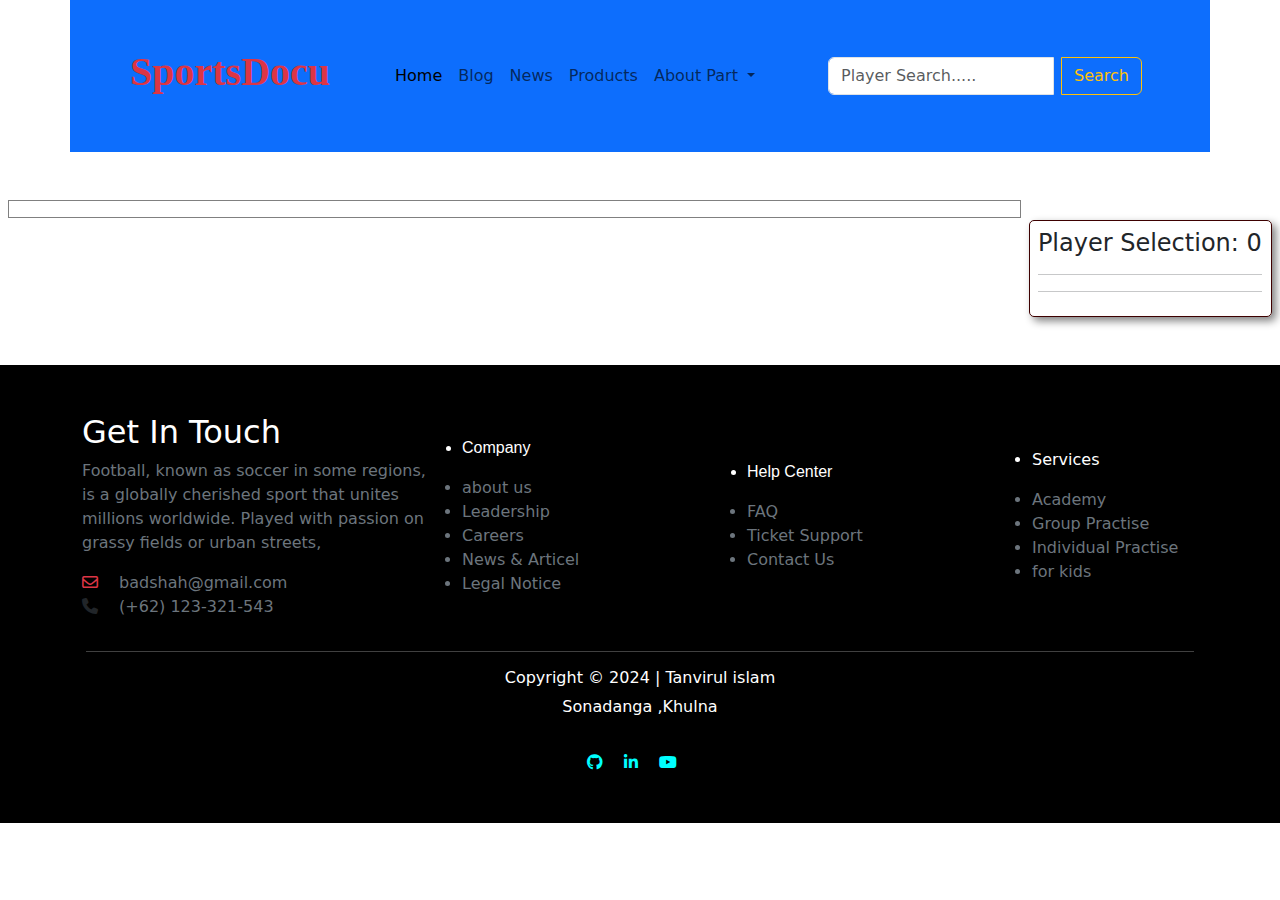
<file: assignment 2/index.html>
<!DOCTYPE html>
<html lang="en">

<head>
    <meta charset="UTF-8">
    <meta name="viewport" content="width=device-width, initial-scale=1.0">
    <title>Document</title>

    <link rel="stylesheet" href="style.css">

    <link href="https://cdn.jsdelivr.net/npm/bootstrap@5.3.3/dist/css/bootstrap.min.css" rel="stylesheet"
        integrity="sha384-QWTKZyjpPEjISv5WaRU9OFeRpok6YctnYmDr5pNlyT2bRjXh0JMhjY6hW+ALEwIH" crossorigin="anonymous">

    <link rel="stylesheet" href="https://cdnjs.cloudflare.com/ajax/libs/font-awesome/6.5.2/css/all.min.css">
</head>

<body>


    <!-- navbar start  -->

    <nav class="navbar navbar-expand-lg text-bg-primary container p-5 mb-5">
        <div class="container-fluid flex-wrap">
            <h1 class="text-danger nav-name">SportsDocu</h1>
            <button class="navbar-toggler" type="button" data-bs-toggle="collapse"
                data-bs-target="#navbarSupportedContent" aria-controls="navbarSupportedContent" aria-expanded="false"
                aria-label="Toggle navigation">
                <span class="navbar-toggler-icon"></span>
            </button>
            <div class="collapse navbar-collapse" id="navbarSupportedContent">
                <ul class="navbar-nav text-dark me-auto mb-2 mb-lg-0 ms-auto">
                    <li class="nav-item">
                        <a class="nav-link active" aria-current="page" href="#">Home</a>
                    </li>
                    <li class="nav-item text-dark">
                        <a class="nav-link" href="#">Blog</a>
                    </li>
                    <li class="nav-item">
                        <a class="nav-link" href="#">News</a>
                    </li>
                    <li class="nav-item">
                        <a class="nav-link" href="#">Products</a>
                    </li>
                    <li class="nav-item dropdown">
                        <a class="nav-link dropdown-toggle" href="#" role="button" data-bs-toggle="dropdown"
                            aria-expanded="false">
                            About Part
                        </a>
                        <ul class="dropdown-menu">
                            <li><a class="dropdown-item" href="#">Visit</a></li>
                            <li>
                                <hr class="dropdown-divider">
                            </li>
                            <li><a class="dropdown-item" href="#">Nothing Here</a></li>
                        </ul>
                    </li>

                </ul>

            </div>
            <div class="form d-flex justify-content-center align-items-center p-2">
                <div class="input-group">
                    <input  id="input-container" class="form-control me-2" type="search" placeholder="Player Search....."
                        aria-label="Search">
                    <button onclick="SearchByName()"  id="search-button" class="btn btn-outline-warning" type="button">Search</button>
                </div>
            </div>

        </div>

    </nav>

    <!-- navbar end  -->

    <section>
        <div class="first-main-container d-flex justify-content-around align-items-start m-2">
            <div class="main-container d-flex flex-wrap justify-content-around align-items-center p-2 me-2"
                id="main-container">

            </div>
            <div class="main-container-right">
                <div class="p-2">
                    <h4 class="text-center">Player Selection: <span id="counted">0</span></h4>
                    <hr>
                    <div id="cart-main-container" class="cart-main-container">

                    </div>
                    <div class="notallowed" id="notallowed">

                    </div>
                    <hr>
                </div>
            </div>
        </div>
    </section>

    <section class="mb-5">
        <!-- Modal -->
        <div class="modal fade" id="playerDetailsModal" data-bs-backdrop="static" data-bs-keyboard="false" tabindex="-1"
            aria-labelledby="playerDetailsModalLabel" aria-hidden="true">
            <div class="modal-dialog">
                <div class="modal-content">
                    <div class="modal-header">
                        <h5 class="modal-title" id="playerDetailsModalLabel">Player Details</h5>
                        <button type="button" class="btn-close" data-bs-dismiss="modal" aria-label="Close"></button>
                    </div>
                    <div class="modal-body" id="modalBody">




                    </div>
                    <div class="modal-footer">
                        <button type="button" class="btn btn-secondary" data-bs-dismiss="modal">Close</button>
                    </div>
                </div>
            </div>
        </div>

    </section>

    <footer class="text-dark p-5 " style="background-color: black">
    <div class="container ">
      <div class="row  d-flex justify-content-center align-items-center">
        <div class="col-12 col-lg-4 text-s">
          <h2 class="text-white ">Get In Touch</h2>
          <p class="text-secondary">Football, known as soccer in some regions, is a globally cherished sport that unites millions worldwide. Played with passion on grassy fields or urban streets, </p>
          <div class="">
            <i class="fa-regular fa-envelope text-secondary me-3 text-danger"></i>
            <span class="text-secondary">badshah@gmail.com</span>
          </div>
          <div class="">
            <i class="fa-solid fa-phone phone me-3"></i>
            <span class="text-secondary">(+62) 123-321-543</span>
          </div>
        </div>

        <div class="col-6 col-lg-3 text-s">
          <li class="text-white mb-3" style="font-family: 'Franklin Gothic Medium', 'Arial Narrow', Arial, sans-serif;">
            Company</li>
          <li class="text-secondary">about us</li>
          <li class="text-secondary">Leadership</li>
          <li class="text-secondary">Careers</li>
          <li class="text-secondary">News & Articel</li>
          <li class="text-secondary">Legal Notice</li>
        </div>

        <div class="col-lg-3 col-6 text-s">
          <li class="text-white mb-3" style="font-family: 'Franklin Gothic Medium', 'Arial Narrow', Arial, sans-serif;">
            Help Center</li>
          <li class="text-secondary">FAQ
          </li>
          <li class="text-secondary">Ticket Support </li>
          <li class="text-secondary">Contact Us </li>

        </div>

        <div class="col-lg-2 col-12 text-s">
          <li class="text-white mb-3">Services</li>
          <li class="text-secondary"> Academy</li>
          <li class="text-secondary">Group Practise</li>
          <li class="text-secondary">Individual Practise</li>
          <li class="text-secondary">for kids</li>
        </div>
      </div>
    </div>
    <section class="text-white text-center ">
      <div class="container">
        <div class="row justify-content-center align-items-center">
          <div class="col-lg-12 p-3">
            <hr>
            <h6>Copyright &copy; 2024 | Tanvirul islam</h6>
            <p>Sonadanga ,Khulna</p>
          </div>
          <div class="col-lg-12">
            <i class="fab fa-github me-3" style="color: #00FFFF;"></i>
            <i class="fab fa-linkedin-in me-3" style="color: #00FFFF;"></i>
            <i class="fab fa-youtube me-3" style="color: #00FFFF;"></i>
          </div>
        </div>
      </div>
    </section>
  </footer>







    <script src="app.js"></script>
    <script src="https://cdn.jsdelivr.net/npm/bootstrap@5.3.3/dist/js/bootstrap.bundle.min.js"
        integrity="sha384-YvpcrYf0tY3lHB60NNkmXc5s9fDVZLESaAA55NDzOxhy9GkcIdslK1eN7N6jIeHz"
        crossorigin="anonymous"></script>

</body>

</html>
</file>
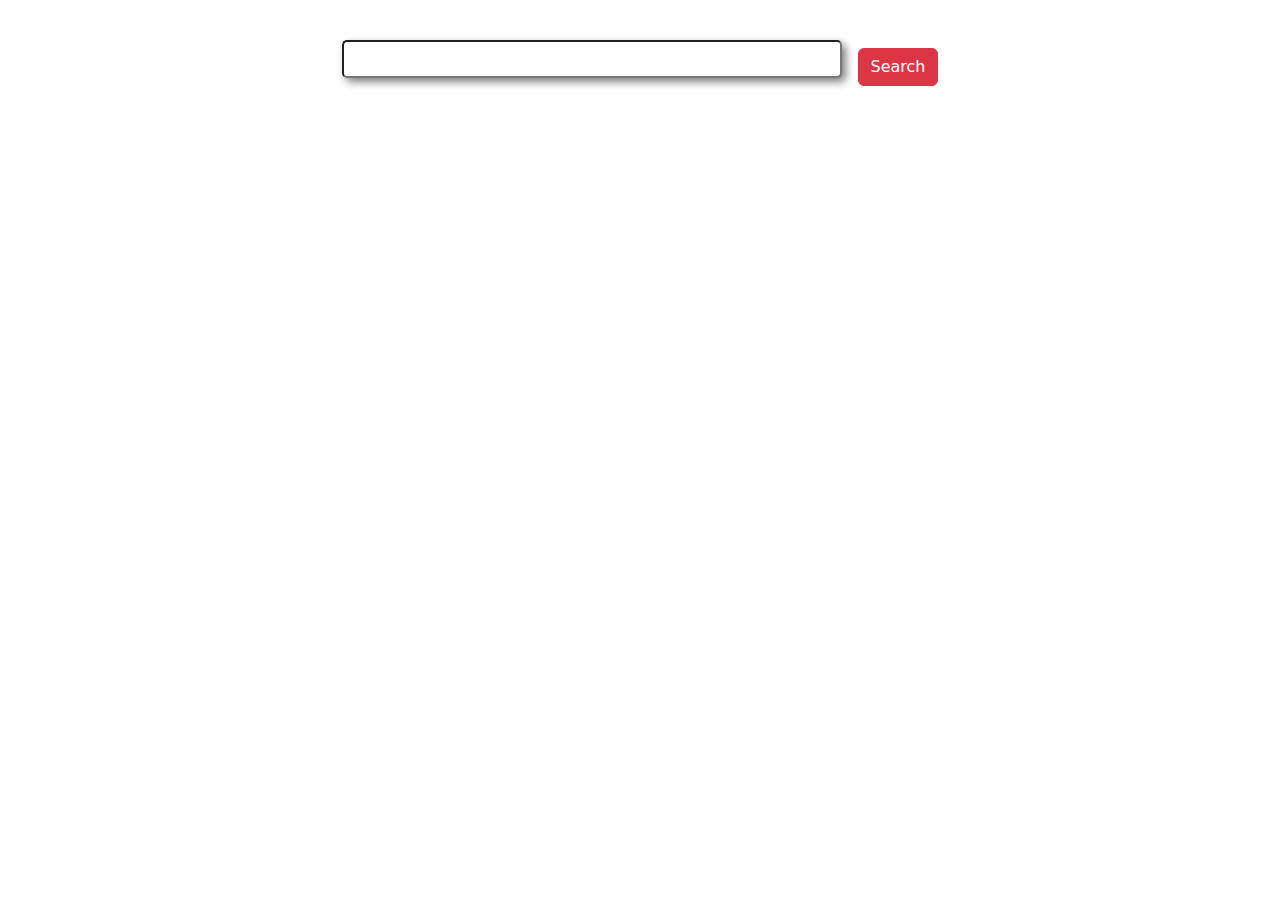
<file: Module 7-p2/index.html>
<!DOCTYPE html>
<html lang="en">

<head>
    <meta charset="UTF-8">
    <meta name="viewport" content="width=device-width, initial-scale=1.0">
    <title>Document</title>

    <link rel="stylesheet" href="style.css">

    <link href="https://cdn.jsdelivr.net/npm/bootstrap@5.3.3/dist/css/bootstrap.min.css" rel="stylesheet"
        integrity="sha384-QWTKZyjpPEjISv5WaRU9OFeRpok6YctnYmDr5pNlyT2bRjXh0JMhjY6hW+ALEwIH" crossorigin="anonymous">

</head>

<body>


    <div class="first-open" id="first-open">
        
    </div>



        <div class="form">
            <div class="mb-3">
            <input type="text" class="catch-input" id="catch-input">
        </div>
        <button class="btn btn-danger  ms-3" onclick="DisplaySearchItem()">Search</button>
        </div>

    <div class="meal-main-container  w-100" id="meal-main-container">

        <div class="meal-container d-flex  align-items-center flex-wrap" id="meal-container"></div>

    </div>

    <div id="second-container">
    </div>





    <script src="app.js"></script>
    <script src="https://cdn.jsdelivr.net/npm/bootstrap@5.3.3/dist/js/bootstrap.bundle.min.js"
        integrity="sha384-YvpcrYf0tY3lHB60NNkmXc5s9fDVZLESaAA55NDzOxhy9GkcIdslK1eN7N6jIeHz"
        crossorigin="anonymous"></script>
</body>

</html>
</file>
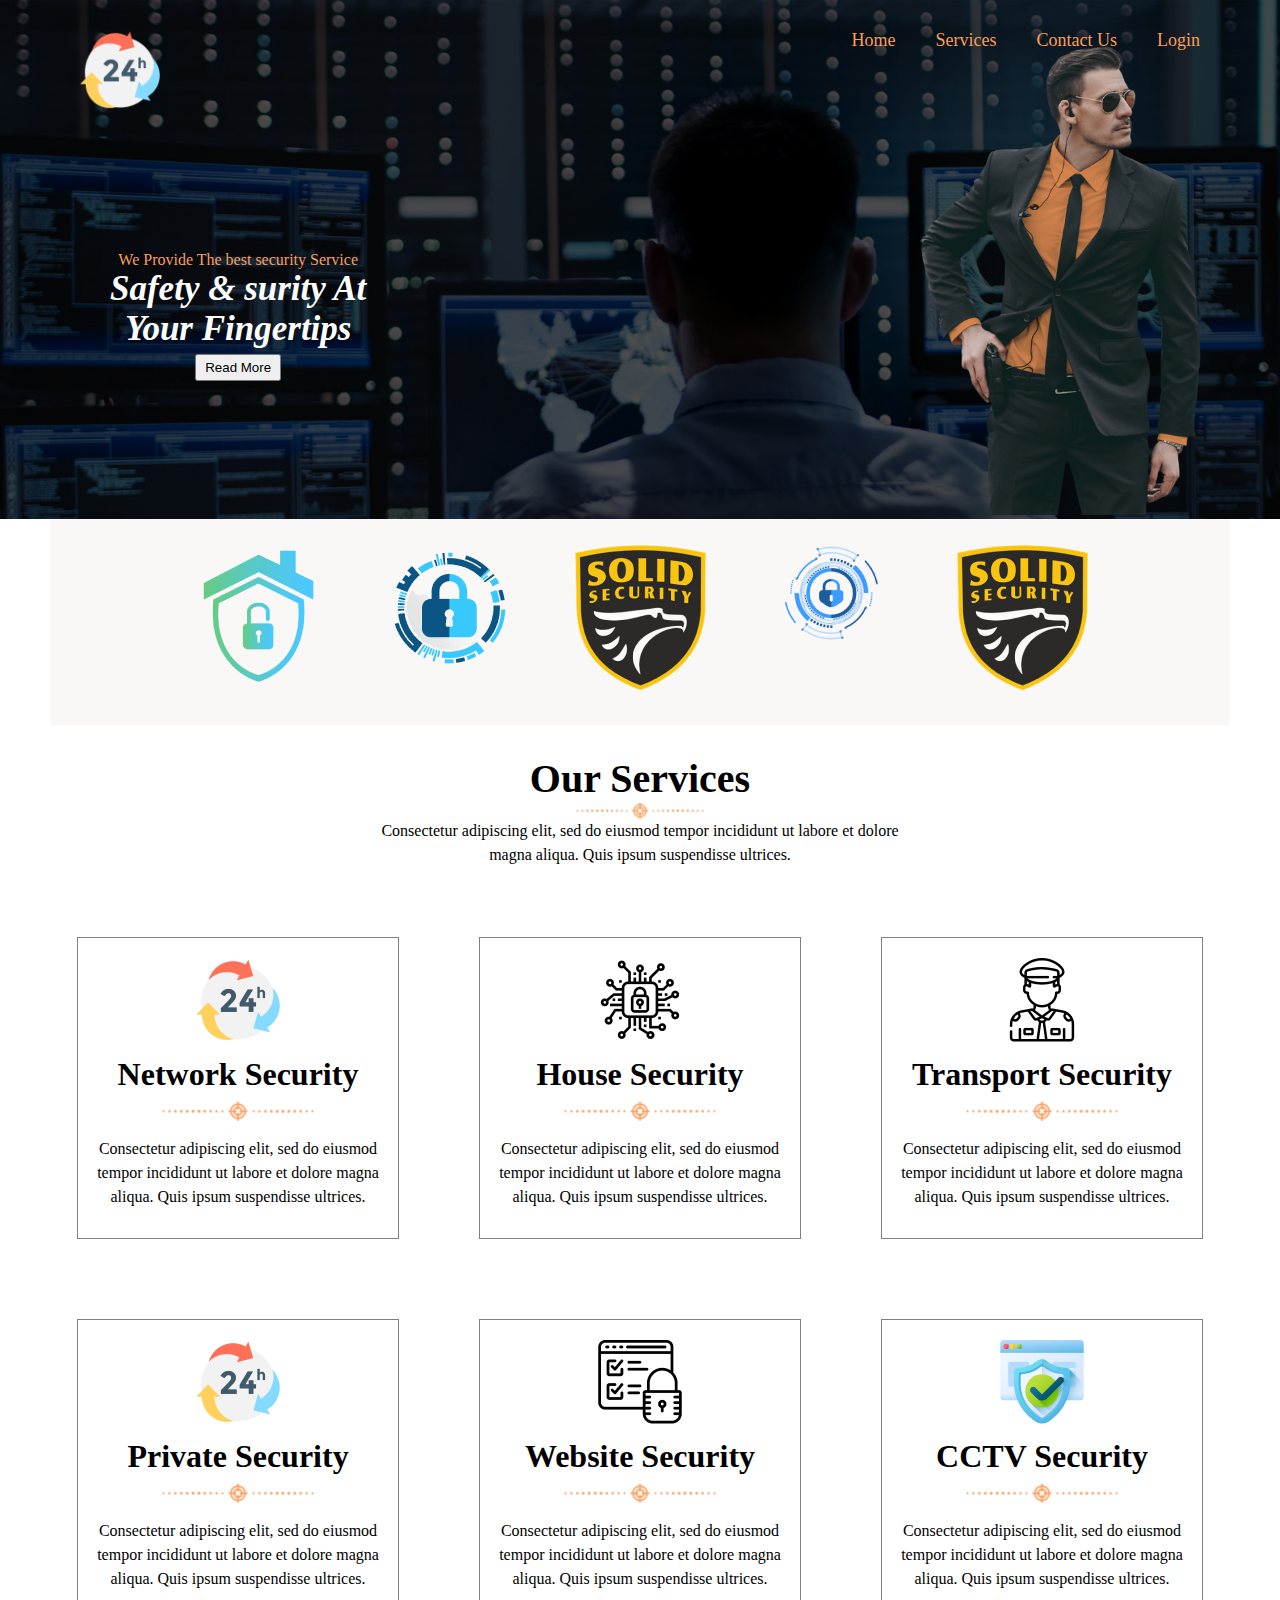
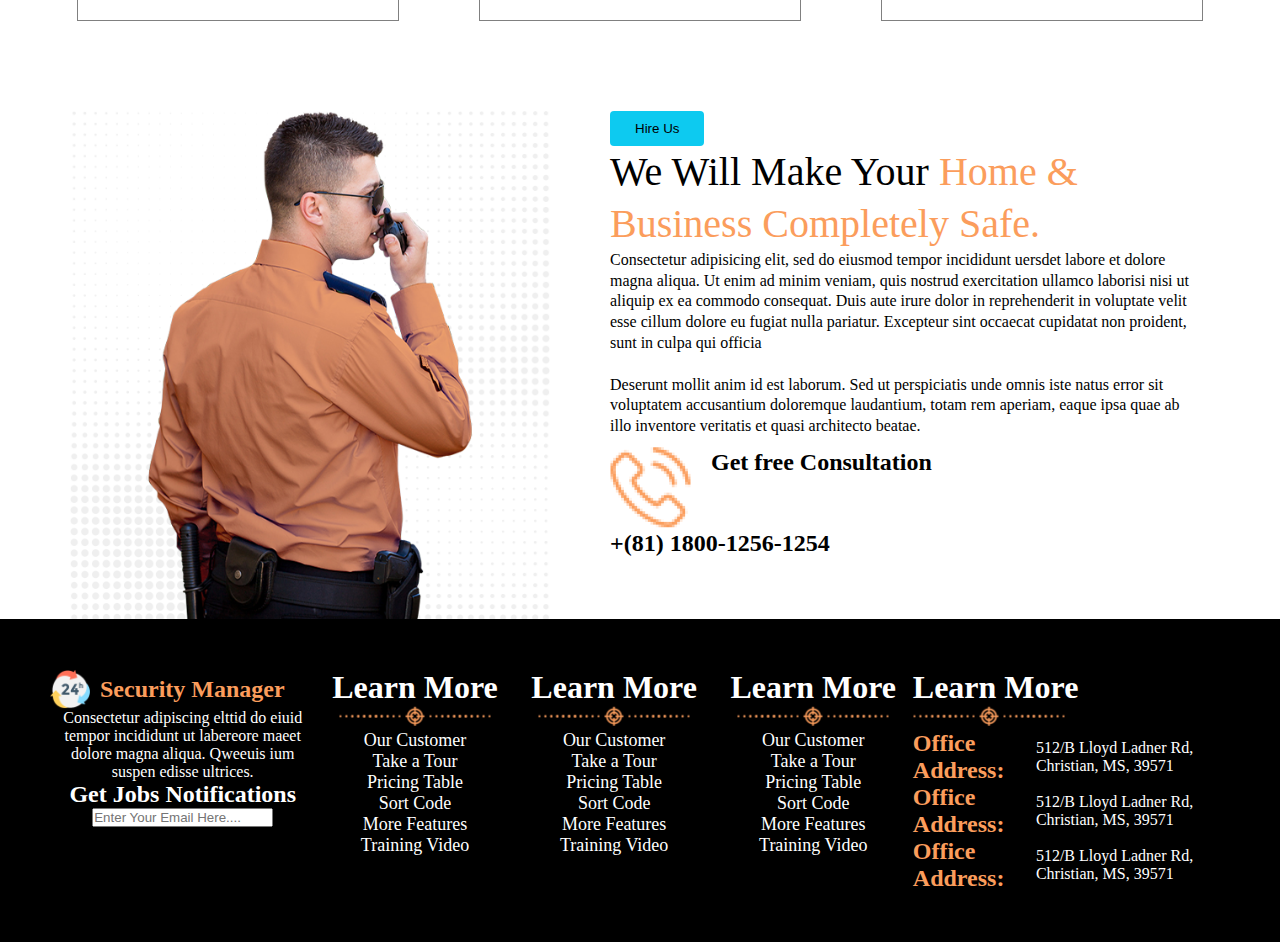
<file: practice 2.5/index.html>
<!DOCTYPE html>
<html lang="en">
<head>
    <meta charset="UTF-8">
    <meta name="viewport" content="width=device-width, initial-scale=1.0">
    <title>Security Site</title>
    <link rel="stylesheet" href="style.css">
</head>
<body>
    <div>
        <header class="main-header">
            <nav>
                <div class="nav-container"><img class="logo" src="Image [w-25] (3).png" alt=""></div>
                <div>
                    <ul>
                        <li>Home</li>
                        <li>Services</li>
                        <li>Contact Us</li>
                        <li>Login</li>
                    </ul>
                </div>
            </nav>

            <section class="banner-container">
                <div class="banner-left">
                    <p class="banner-para">We Provide The best security Service</p>
                    <h1 class="banner-header">Safety & surity At <br> Your Fingertips</h1>
                    <button class="banner-btn">Read More</button>
                </div>
                <div class="banne-right">
                    <img class="banner-img" class="img-fluid" src="Image.png" alt="vaii er Chobi">
                </div>
            </section>
        </header>
    
        <div class="image-center">
            <div class="images"><img src="Image (5).png" alt=""></div>
            <div class="images"><img src="Image (1).png" alt=""></div>
            <div class="images"><img src="Image-2.png" alt=""></div>
            <div class="images"><img src="Image-1.png" alt=""></div>
            <div class="images"><img src="Image-2.png" alt=""></div>
        </div>

        <main>
            <section class="service-container">
                <h1 class="service-title">Our Services</h1>
                <img class="service-image" src="Image (2).png" alt="">
                <p class="service-para">Consectetur adipiscing elit, sed do eiusmod tempor incididunt ut labore et dolore <br> magna aliqua. Quis ipsum suspendisse ultrices.</p>
                <div class="services">
                    
                    <div class="service-card">
                        <img class="service-img" src="Image [w-25].png" alt="">
                        <h1 >Network Security</h1>
                        <img class="service-img2" src="Image (2).png" alt="">
                        <p class="service-des">Consectetur adipiscing elit, sed do eiusmod <br>tempor incididunt ut labore et dolore magna <br>aliqua. Quis ipsum suspendisse ultrices.</p>
                    </div>

                    <div class="service-card">
                        <img class="service-img" src="Image [w-25] (1).png" alt="">
                        <h1 >House Security</h1>
                        <img class="service-img2" src="Image (2).png" alt="">
                        <p class="service-des">Consectetur adipiscing elit, sed do eiusmod <br>tempor incididunt ut labore et dolore magna <br>aliqua. Quis ipsum suspendisse ultrices.</p>
                    </div>

                    <div class="service-card">
                        <img class="service-img" src="Image [w-25] (2).png" alt="">
                        <h1 >Transport Security</h1>
                        <img class="service-img2" src="Image (2).png" alt="">
                        <p class="service-des">Consectetur adipiscing elit, sed do eiusmod <br>tempor incididunt ut labore et dolore magna <br>aliqua. Quis ipsum suspendisse ultrices.</p>
                    </div>
                    
                    <div class="service-card">
                        <img class="service-img" src="Image [w-25].png" alt="">
                        <h1 >Private Security</h1>
                        <img class="service-img2" src="Image (2).png" alt="">
                        <p class="service-des">Consectetur adipiscing elit, sed do eiusmod <br>tempor incididunt ut labore et dolore magna <br>aliqua. Quis ipsum suspendisse ultrices.</p>
                    </div>

                    <div class="service-card">
                        <img class="service-img" src="Image [w-25] (4).png" alt="">
                        <h1 >Website Security</h1>
                        <img class="service-img2" src="Image (2).png" alt="">
                        <p class="service-des">Consectetur adipiscing elit, sed do eiusmod <br>tempor incididunt ut labore et dolore magna <br>aliqua. Quis ipsum suspendisse ultrices.</p>
                    </div>

                    <div class="service-card">
                        <img class="service-img" src="Image [w-25] (5).png" alt="">
                        <h1 >CCTV Security</h1>
                        <img class="service-img2" src="Image (2).png" alt="">
                        <p class="service-des">Consectetur adipiscing elit, sed do eiusmod <br>tempor incididunt ut labore et dolore magna <br>aliqua. Quis ipsum suspendisse ultrices.</p>
                    </div>
                </div>
            </section>

            <section class="hire-us">
                <div class="hire-us-left">
                    <img class="hire-us-image" src="Image (4).png" alt="">
                </div>

                <div class="hire-us-right">
                    <button class="hire-us-btn">Hire Us</button>
                    <p class="inline">We Will Make Your
                        <span class="h1-color">Home & 
                        Business Completely Safe.</span> </p>
                    <p>Consectetur adipisicing elit, sed do eiusmod tempor incididunt uersdet labore et dolore 
                        magna aliqua. Ut enim ad minim veniam, quis nostrud exercitation ullamco laborisi nisi 
                        ut aliquip ex ea commodo consequat. Duis aute irure dolor in reprehenderit in voluptate 
                        velit esse cillum dolore eu fugiat nulla pariatur. Excepteur sint occaecat cupidatat non 
                        proident, sunt in culpa qui officia <br> <br>Deserunt mollit anim id est laborum. Sed ut perspiciatis unde omnis iste natus error sit 
                        voluptatem accusantium doloremque laudantium, totam rem aperiam, eaque ipsa quae 
                        ab illo inventore veritatis et quasi architecto beatae.</p>
                    <div class="get">
                        <img src="Image (3).png" alt="">
                        <h2>Get free Consultation</h2>
                    </div>
                    <h2>+(81) 1800-1256-1254</h2>
                </div>
            </section>
            
            
            <footer>
                <div class="footer-container">
                    <div class="learn-more">
                        <div class="learn-more-2">
                            <img class="logo-2" src="Image [w-25] (3).png" alt="">
                            <h2 class="security-m">Security Manager</h2>
                        </div>
                        <p>Consectetur adipiscing elttid do eiuid 
                            tempor incididunt ut labereore maeet 
                            dolore magna aliqua. Qweeuis ium 
                            suspen edisse ultrices.</p>
                        <h2>Get Jobs Notifications</h2>
                        <input type="email" placeholder="Enter Your Email Here...." class="">
                    </div>

                    <div class="learn-more more">
                        <h1>Learn More</h1>
                        <img src="Image (2).png" alt="">
                            <li  class="list">Our Customer</li>
                            <li class="list">Take a Tour</li>
                            <li class="list">Pricing Table</li>
                            <li class="list">Sort Code</li>
                            <li class="list">More Features</li>
                            <li class="list">Training Video</li>
                    </div>
                    <div class="learn-more more">
                        <h1>Learn More</h1>
                        <img src="Image (2).png" alt="">
                            <li class="list">Our Customer</li>
                            <li class="list">Take a Tour</li>
                            <li class="list">Pricing Table</li>
                            <li class="list">Sort Code</li>
                            <li class="list">More Features</li>
                            <li class="list">Training Video</li>
                    </div>
                    <div class="learn-more more">
                        <h1>Learn More</h1>
                        <img src="Image (2).png" alt="">
                            <li class="list">Our Customer</li>
                            <li class="list">Take a Tour</li>
                            <li class="list">Pricing Table</li>
                            <li class="list">Sort Code</li>
                            <li class="list">More Features</li>
                            <li class="list">Training Video</li>
                    </div>

                    <div class="learn-more-address">
                        <h1>Learn More</h1>
                        <img src="Image (2).png" alt="">
                        <div>
                            <div class="learn-more-col">
                                <h2 class="learn-more-color">Office Address:</h2>
                                <p>512/B Lloyd Ladner Rd, 
                                    Christian, MS, 39571</p>
                            </div>
                            <div class="learn-more-col">
                                <h2 class="learn-more-color">Office Address:</h2>
                                <p>512/B Lloyd Ladner Rd, 
                                    Christian, MS, 39571</p>
                            </div>
                            <div class="learn-more-col">
                                <h2 class="learn-more-color">Office Address:</h2>
                                <p>512/B Lloyd Ladner Rd, 
                                    Christian, MS, 39571</p>
                            </div>
                        </div>
                    </div>
                </div>
            </footer>
        </main>

    </div>
</body>
</html>
</file>
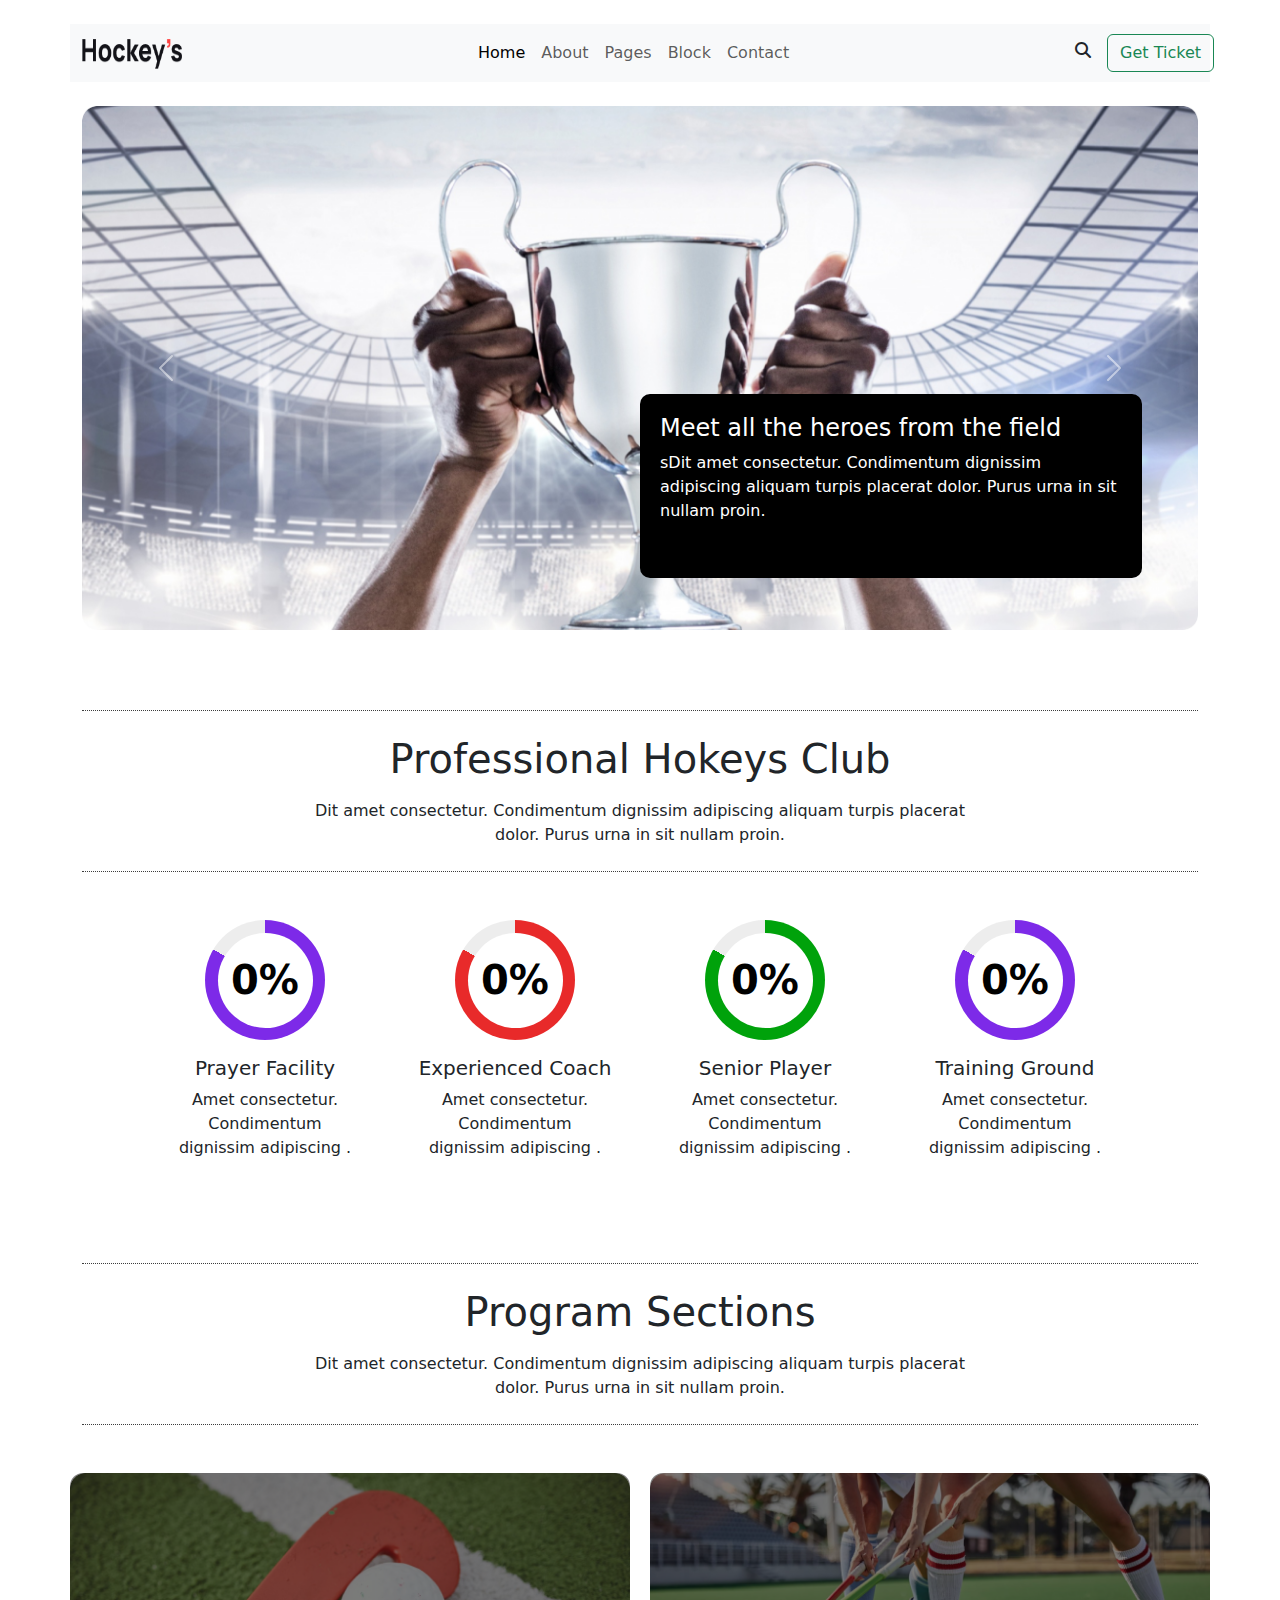
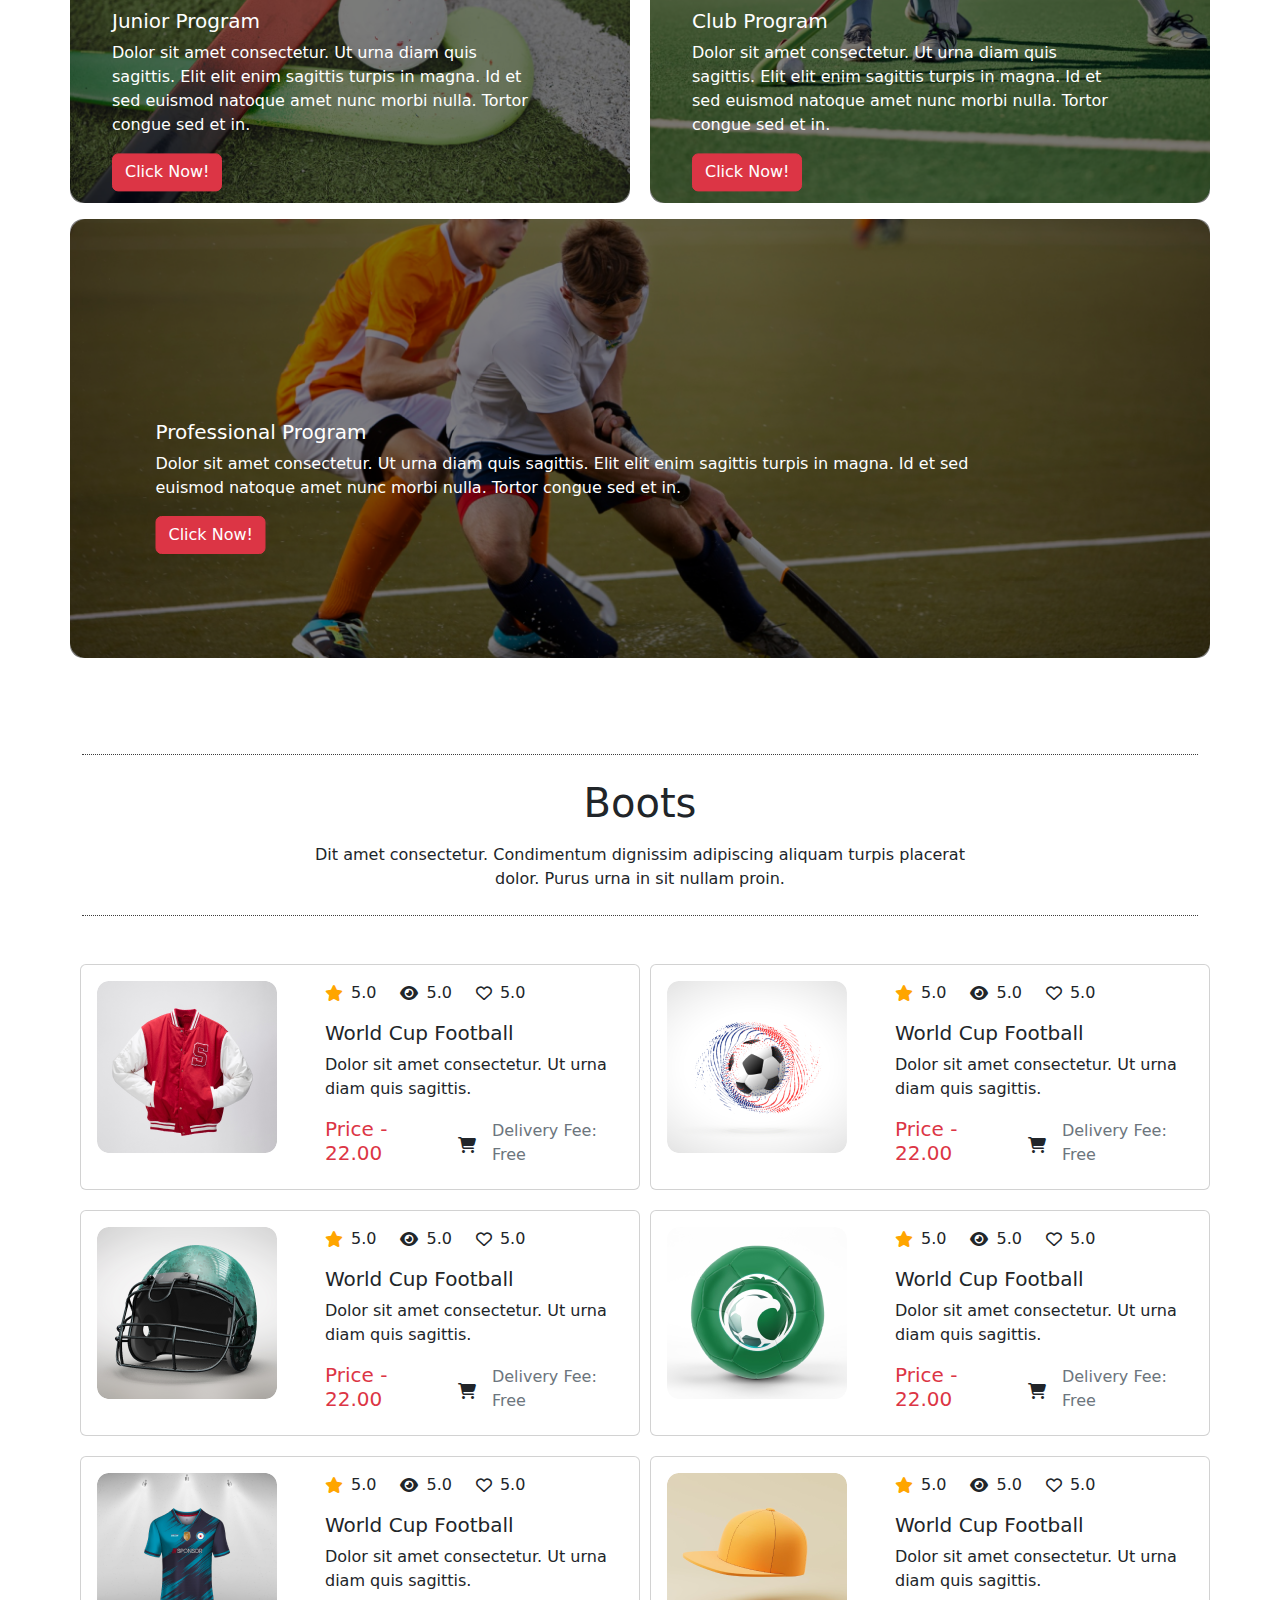
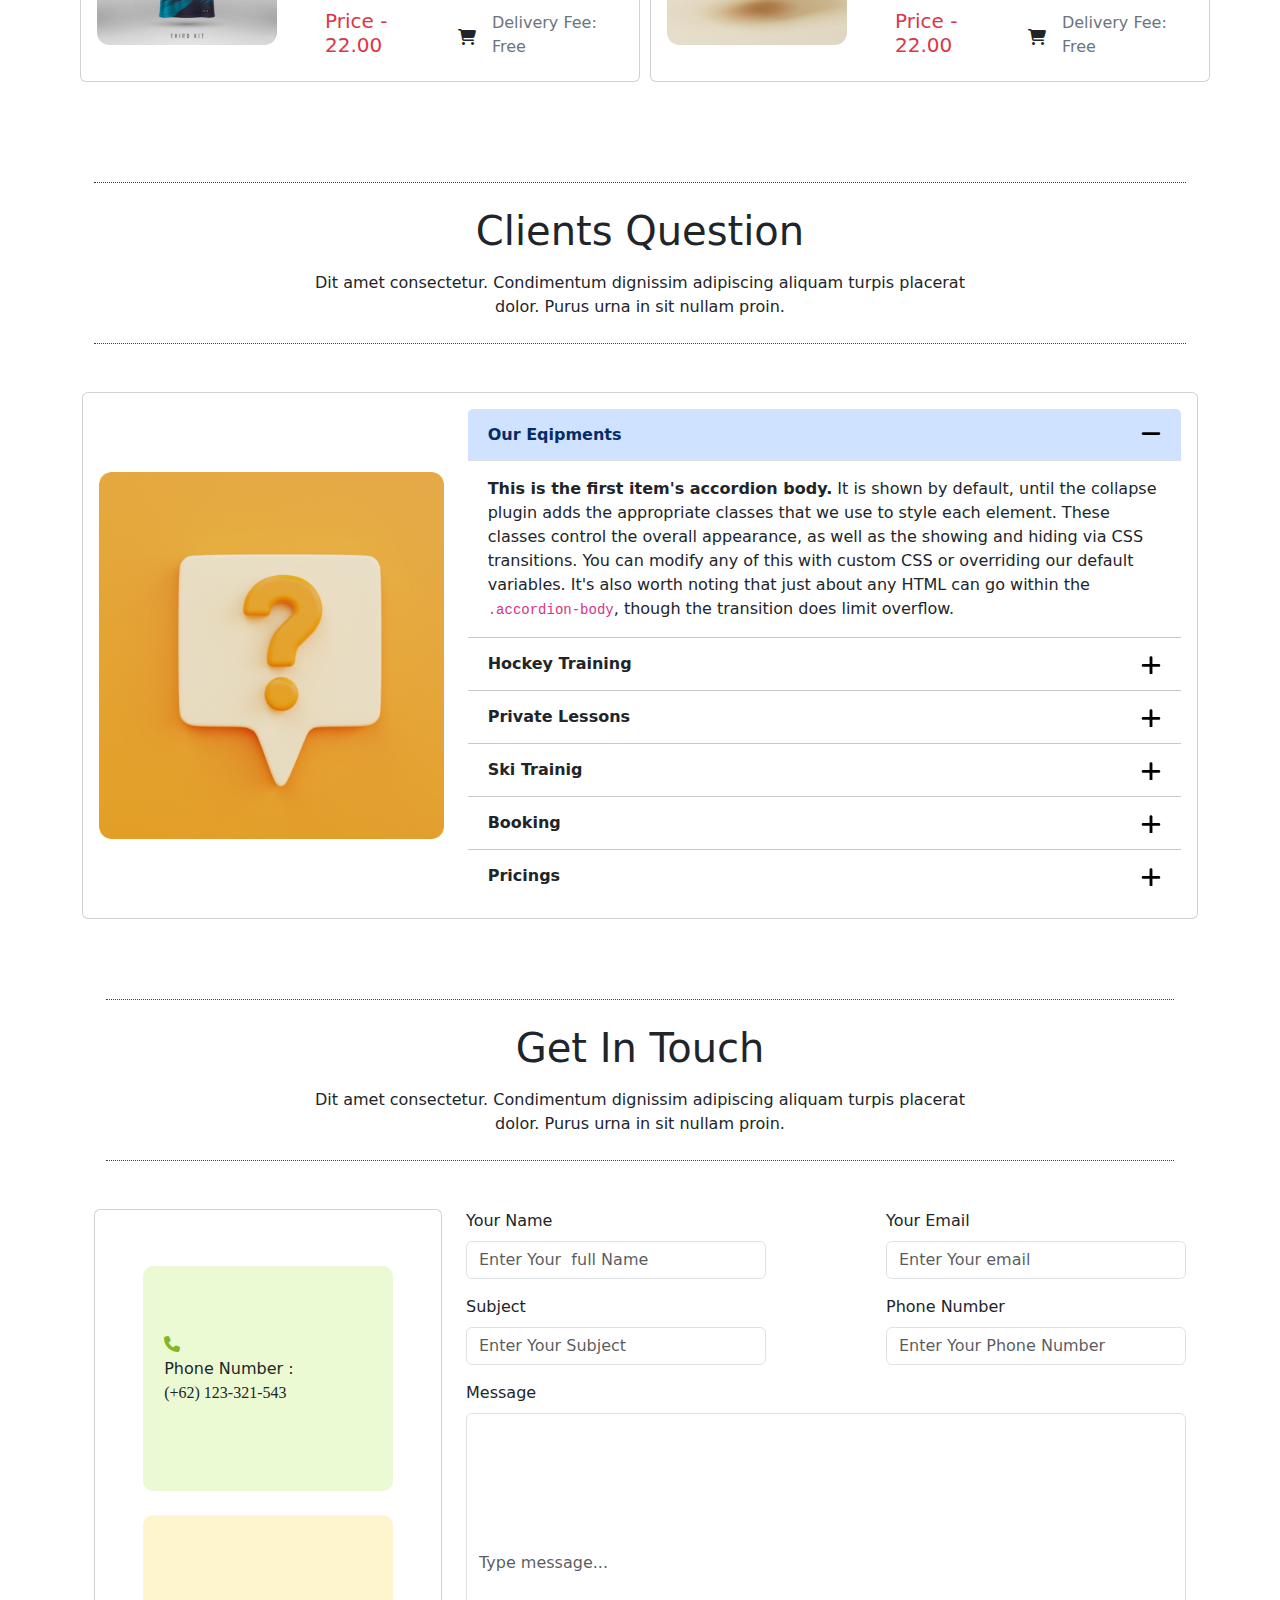
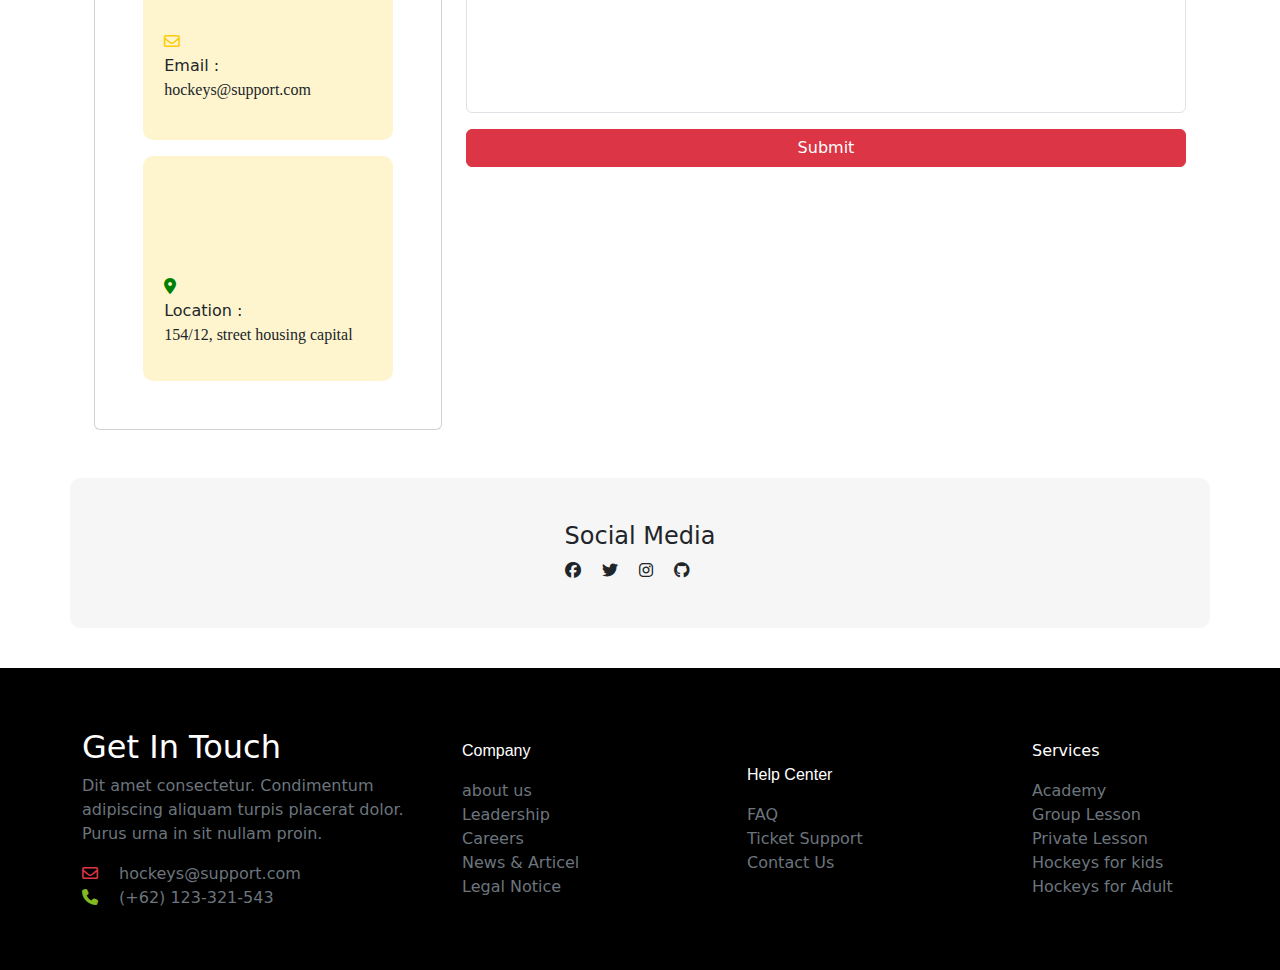
<file: practice 3.5/index.html>
<!DOCTYPE html>
<html lang="en">
  <head>
    <meta charset="UTF-8" />
    <meta name="viewport" content="width=device-width, initial-scale=1.0" />
    <title>Sports</title>
    <link
      href="https://cdn.jsdelivr.net/npm/bootstrap@5.3.3/dist/css/bootstrap.min.css"
      rel="stylesheet"
      integrity="sha384-QWTKZyjpPEjISv5WaRU9OFeRpok6YctnYmDr5pNlyT2bRjXh0JMhjY6hW+ALEwIH"
      crossorigin="anonymous"
    />
    <link
      rel="stylesheet"
      href="https://cdnjs.cloudflare.com/ajax/libs/font-awesome/6.5.2/css/all.min.css"
    />
    <link rel="stylesheet" href="style.css" />
  </head>
  <body>
    <header>
      <!-- navbar section -->


      <nav class="navbar navbar-expand-lg navbar-light bg-light col-xs-12 container mt-4 mb-4">
  <div class="container-fluid">
    <button class="navbar-toggler" type="button" data-bs-toggle="collapse" data-bs-target="#navbarTogglerDemo03" aria-controls="navbarTogglerDemo03" aria-expanded="false" aria-label="Toggle navigation">
      <span class="navbar-toggler-icon"></span>
    </button>
    <a class="navbar-brand col-lg-4 col-xs-4" href="#">
      <img src="images/Hockey’s.png" alt="Bootstrap" width="100" height="30" />
    </a>
    <div class="collapse navbar-collapse col-lg-4 col-xs-12" id="navbarTogglerDemo03">
      <ul class="navbar-nav me-auto mb-2 mb-lg-0">
        <li class="nav-item">
          <a class="nav-link active" aria-current="page" href="#">Home</a>
        </li>
        <li class="nav-item">
          <a class="nav-link" href="#">About</a>
        </li>
        <li class="nav-item">
          <a class="nav-link" href="#">Pages</a>
        </li>
        <li class="nav-item">
          <a class="nav-link" href="#">Block</a>
        </li>
        <li class="nav-item">
          <a class="nav-link" href="#">Contact</a>
        </li>
      </ul>
    </div>
    <div class="col-lg-4 d-flex justify-content-end">
      <form class="d-flex" role="search">
        <i class="fa-solid fa-magnifying-glass mt-2 me-3"></i>
        <button class="btn btn-outline-success" type="submit">Get Ticket</button>
      </form>
    </div>
  </div>
</nav>

      <!-- navbar end -->
      <!-- carousel section start -->

      <section class="container">
        <div
          id="carouselExampleAutoplaying"
          class="carousel slide"
          data-bs-ride="carousel"
        >
          <div class="carousel-inner">
            <div class="carousel-item active position-relative">
              <div>
                <img
                  src="images/Rectangle 1.png"
                  class="d-block w-100"
                  alt="..."
                />
              </div>
              <div class="item-overlay d-none d-sm-block">
                <div class="item-content">
                  <h4>Meet all the heroes from the field</h4>
                  <p>
                    sDit amet consectetur. Condimentum dignissim adipiscing
                    aliquam turpis placerat dolor. Purus urna in sit nullam
                    proin.
                  </p>
                </div>
              </div>
            </div>
            <div class="carousel-item" data-bs-interval="2000">
              <img
                src="images/Rectangle 1.png"
                class="d-block w-100"
                alt="..."
              />
            </div>
            <div class="carousel-item">
              <img
                src="images/Rectangle 1.png"
                class="d-block w-100"
                alt="..."
              />
            </div>
          </div>
          <button
            class="carousel-control-prev"
            type="button"
            data-bs-target="#carouselExampleInterval"
            data-bs-slide="prev"
          >
            <span class="carousel-control-prev-icon" aria-hidden="true"></span>
            <span class="visually-hidden">Previous</span>
          </button>
          <button
            class="carousel-control-next"
            type="button"
            data-bs-target="#carouselExampleInterval"
            data-bs-slide="next"
          >
            <span class="carousel-control-next-icon" aria-hidden="true"></span>
            <span class="visually-hidden">Next</span>
          </button>
        </div>
        <div class="d-block d-sm-none mt-3" style="background-color: black; border-radius: 15px;">
                <div class="item-content">
                  <h4>Meet all the heroes from the field</h4>
                  <p class="text-secondary">
                    sDit amet consectetur. Condimentum dignissim adipiscing
                    aliquam turpis placerat dolor. Purus urna in sit nullam
                    proin.
                  </p>
                </div>
              </div>


        <div class="">
          <div class="text-center club-sec">
            <div class="" style="border-bottom: 0.5px dotted #3d3d3d"></div>


            <h1 class="mt-4 mb-3">Professional Hokeys Club</h1>
            <p>
              Dit amet consectetur. Condimentum dignissim adipiscing aliquam
              turpis placerat <br />
              dolor. Purus urna in sit nullam proin.
            </p>
            <div class="mt-4" style="border-bottom: 0.5px dotted #3d3d3d"></div>
          </div>
        </div>


        <div
          class="img-section row d-flex align-items-center justify-content-center mt-5 notapply"
        >
          <div
            class="card col-lg-3  d-flex align-items-center border-0 mb-4"
            style="width: 250px; height: 239px"
          >
            <div class="containers">
              <div class="circular-progress">
                <span class="progress-value">0%</span>
              </div>
            </div>
            <div class="card-body text-center">
              <h5 class="card-title">Prayer Facility</h5>
              <p class="card-text">
                Amet consectetur. Condimentum dignissim adipiscing .
              </p>
            </div>
          </div>
          <div
            class="card col-lg-3 d-flex align-items-center border-0 mb-4"
            style="width: 250px; height: 239px"
          >
            <div class="containers">
              <div class="circular-progress red">
                <span class="progress-value">0%</span>
              </div>
            </div>
            <div class="card-body text-center">
              <h5 class="card-title">Experienced Coach</h5>
              <p class="card-text">
                Amet consectetur. Condimentum dignissim adipiscing .
              </p>
            </div>
          </div>
          <div
            class="card col-lg-3 d-flex align-items-center border-0 mb-4"
            style="width: 250px; height: 239px"
          >
            <div class="containers">
              <div class="circular-progress green">
                <span class="progress-value">0%</span>
              </div>
            </div>
            <div class="card-body text-center">
              <h5 class="card-title">Senior Player</h5>
              <p class="card-text">
                Amet consectetur. Condimentum dignissim adipiscing .
              </p>
            </div>
          </div>
          <div
            class="card col-lg-3 d-flex align-items-center border-0 mb-4"
            style="width: 250px; height: 239px"
          >
            <div class="containers">
              <div class="circular-progress">
                <span class="progress-value">0%</span>
              </div>
            </div>
            <div class="card-body text-center">
              <h5 class="card-title">Training Ground</h5>
              <p class="card-text">
                Amet consectetur. Condimentum dignissim adipiscing .
              </p>
            </div>
          </div>
        </div>
      </section>

      <!-- carousel section end -->
      <section class="container">
        <div class="">
          <div class="text-center club-sec">
            <div class="" style="border-bottom: 0.5px dotted #3d3d3d"></div>


            <h1 class="mt-4 mb-3">Program Sections</h1>
            <p>
              Dit amet consectetur. Condimentum dignissim adipiscing aliquam
              turpis placerat <br />
              dolor. Purus urna in sit nullam proin.
            </p>
            <div
              class="mt-4 mb-5"
              style="border-bottom: 0.5px dotted #3d3d3d"
            ></div>
          </div>
        </div>
        <!-- hpkeys and progression bar end -->  
      </section>
      <!-- hpkeys and progression bar start-->
      <section class="container">
  <div class="row d-flex align-items-center justify-content-between cards">
    <!-- 1st Card -->
    <div class="card mb-3 card1">
      <img src="images/Rectangle 4.png" class="card-img" alt="...">
      <div class="card1-img-overlay w-75 text-white">
        <h5 class="card-title">Junior Program</h5>
        <p class="card-text">
          Dolor sit amet consectetur. Ut urna diam quis sagittis. Elit elit enim sagittis turpis in magna. Id et sed euismod natoque amet nunc morbi nulla. Tortor congue sed et in.
        </p>
        <button type="button" class="btn btn-danger">Click Now!</button>
      </div>
    </div>

    <!-- 2nd Card -->
    <div class="card  mb-3 card1">
      <img src="images/Rectangle 11.png" class="card-img" alt="...">
      <div class="card1-img-overlay w-75 text-white">
        <h5 class="card-title">Club Program</h5>
        <p class="card-text">
          Dolor sit amet consectetur. Ut urna diam quis sagittis. Elit elit enim sagittis turpis in magna. Id et sed euismod natoque amet nunc morbi nulla. Tortor congue sed et in.
        </p>
        <button type="button" class="btn btn-danger">Click Now!</button>
      </div>
    </div>

    <!-- 3rd Card -->
    <div class="card mb-3 card1">
      <img src="images/Rectangle 12.png" class="card-img1" alt="...">
      <div class="card3-img-overlay w-75 text-white">
        <h5 class="card-title">Professional Program</h5>
        <p class="card-text">
          Dolor sit amet consectetur. Ut urna diam quis sagittis. Elit elit enim sagittis turpis in magna. Id et sed euismod natoque amet nunc morbi nulla. Tortor congue sed et in.
        </p>
        <button type="button" class="btn btn-danger">Click Now!</button>
      </div>
    </div>
  </div>
</section>

    </header>


    <main>
      <!-- products card  -->
          <section class="container">

            <div class="text-center club-sec ">
            <div class="" style="border-bottom: 0.5px dotted #3d3d3d"></div>


            <h1 class="mt-4 mb-3">Boots</h1>
            <p>
              Dit amet consectetur. Condimentum dignissim adipiscing aliquam
              turpis placerat <br />
              dolor. Purus urna in sit nullam proin.
            </p>
            <div
              class="mt-4 mb-5"
              style="border-bottom: 0.5px dotted #3d3d3d"
            ></div>
          </div>
          <!-- Product card division-->
            
            <div class="row d-flex align-items-center justify-content-between pkard0">
              <!-- card 1 -->
              <div class="card p-3 col-6 pkard">
                <div class="product-content d-flex align-items-start">
                  <div class="left-img me-5">
                    <img src="images/Rectangle 4 (1).png" alt="">
                  </div>
                  <div class="right-content">
                    <div class="icon d-flex align-items-center">
                      <i class="fa-solid fa-star me-2 star"></i>
                      <span class="text-dark me-4">5.0</span>
                      <i class="fa-solid fa-eye me-2"></i>
                      <span class="text-dark me-4">5.0</span>
                      <i class="fa-regular fa-heart me-2"></i>
                      <span class="text-dark ">5.0</span>
                    </div>
                    <h5 class="mt-3 ">World Cup Football</h5>
                    <p >Dolor sit amet consectetur. Ut urna diam quis sagittis. </p>
                    <div class="price d-flex align-items-center">
                      <h5 class="text-danger me-3">Price - <span><i class="fa-thin fa-dollar-sign"></i></span>22.00</h5>
                      <div class="d-flex align-items-center justify-content-around"><i class="fa-solid fa-cart-shopping me-3 "></i>
                      <span class="text-secondary mb-1">Delivery Fee: Free</span></div>
                    </div>
                  </div>
                  
                </div>
              </div>
              <!-- car1 end  -->
              <!-- card 2 start  -->

              <div class="card p-3 pkard col-6">
                <div class="product-content d-flex align-items-start">
                  <div class="left-img me-5">
                    <img src="images/Rectangle 4 (6).png" alt="">
                  </div>
                  <div class="right-content">
                    <div class="icon d-flex align-items-center">
                      <i class="fa-solid fa-star me-2 star"></i>
                      <span class="text-dark me-4">5.0</span>
                      <i class="fa-solid fa-eye me-2"></i>
                      <span class="text-dark me-4">5.0</span>
                      <i class="fa-regular fa-heart me-2"></i>
                      <span class="text-dark ">5.0</span>
                    </div>
                    <h5 class="mt-3 ">World Cup Football</h5>
                    <p>Dolor sit amet consectetur. Ut urna diam quis sagittis. </p>
                    <div class="price d-flex align-items-center">
                      <h5 class="text-danger me-3">Price - <span><i class="fa-thin fa-dollar-sign"></i></span>22.00</h5>
                      <div class="d-flex align-items-center justify-content-around"><i class="fa-solid fa-cart-shopping me-3 "></i>
                      <span class="text-secondary mb-1">Delivery Fee: Free</span></div>
                    </div>
                  </div>
                  
                </div>
              </div>
              <!-- card 3 start  -->
              <div class="card p-3 col-6 pkard">
                <div class="product-content d-flex align-items-start">
                  <div class="left-img me-5">
                    <img src="images/Rectangle 4 (5).png" alt="">
                  </div>
                  <div class="right-content">
                    <div class="icon d-flex align-items-center">
                      <i class="fa-solid fa-star me-2 star"></i>
                      <span class="text-dark me-4">5.0</span>
                      <i class="fa-solid fa-eye me-2"></i>
                      <span class="text-dark me-4">5.0</span>
                      <i class="fa-regular fa-heart me-2"></i>
                      <span class="text-dark ">5.0</span>
                    </div>
                    <h5 class="mt-3 ">World Cup Football</h5>
                    <p>Dolor sit amet consectetur. Ut urna diam quis sagittis. </p>
                    <div class="price d-flex align-items-center">
                      <h5 class="text-danger me-3">Price - <span><i class="fa-thin fa-dollar-sign"></i></span>22.00</h5>
                      <div class="d-flex align-items-center justify-content-around"><i class="fa-solid fa-cart-shopping me-3 "></i>
                      <span class="text-secondary mb-1">Delivery Fee: Free</span></div>
                    </div>
                  </div>
                  
                </div>
              </div>

              <!-- card 4 start  -->
              <div class="card p-3 col-6 pkard">
                <div class="product-content d-flex align-items-start">
                  <div class="left-img me-5">
                    <img src="images/Rectangle 4 (2).png" alt="">
                  </div>
                  <div class="right-content">
                    <div class="icon d-flex align-items-center">
                      <i class="fa-solid fa-star me-2 star"></i>
                      <span class="text-dark me-4">5.0</span>
                      <i class="fa-solid fa-eye me-2"></i>
                      <span class="text-dark me-4">5.0</span>
                      <i class="fa-regular fa-heart me-2"></i>
                      <span class="text-dark ">5.0</span>
                    </div>
                    <h5 class="mt-3 ">World Cup Football</h5>
                    <p>Dolor sit amet consectetur. Ut urna diam quis sagittis. </p>
                    <div class="price d-flex align-items-center">
                      <h5 class="text-danger me-3">Price - <span><i class="fa-thin fa-dollar-sign"></i></span>22.00</h5>
                      <div class="d-flex align-items-center justify-content-around"><i class="fa-solid fa-cart-shopping me-3 "></i>
                      <span class="text-secondary mb-1">Delivery Fee: Free</span></div>
                    </div>
                  </div>
                  
                </div>
              </div>

              <!-- card 5 start  -->

              <div class="card p-3 col-6 pkard">
                <div class="product-content d-flex align-items-start">
                  <div class="left-img me-5">
                    <img src="images/Rectangle 4 (4).png" alt="">
                  </div>
                  <div class="right-content">
                    <div class="icon d-flex align-items-center">
                      <i class="fa-solid fa-star me-2 star"></i>
                      <span class="text-dark me-4">5.0</span>
                      <i class="fa-solid fa-eye me-2"></i>
                      <span class="text-dark me-4">5.0</span>
                      <i class="fa-regular fa-heart me-2"></i>
                      <span class="text-dark ">5.0</span>
                    </div>
                    <h5 class="mt-3 ">World Cup Football</h5>
                    <p>Dolor sit amet consectetur. Ut urna diam quis sagittis. </p>
                    <div class="price d-flex align-items-center">
                      <h5 class="text-danger me-3">Price - <span><i class="fa-thin fa-dollar-sign"></i></span>22.00</h5>
                      <div class="d-flex align-items-center justify-content-around"><i class="fa-solid fa-cart-shopping me-3 "></i>
                      <span class="text-secondary mb-1">Delivery Fee: Free</span></div>
                    </div>
                  </div>
                  
                </div>
              </div>

              <!-- card 6 start  -->

              <div class="card p-3 col-12  pkard">
                <div class="product-content d-flex align-items-start">
                  <div class="left-img me-5">
                    <img src="images/Rectangle 4 (3).png" alt="">
                  </div>
                  <div class="right-content">
                    <div class="icon d-flex align-items-center">
                      <i class="fa-solid fa-star me-2 star"></i>
                      <span class="text-dark me-4">5.0</span>
                      <i class="fa-solid fa-eye me-2"></i>
                      <span class="text-dark me-4">5.0</span>
                      <i class="fa-regular fa-heart me-2"></i>
                      <span class="text-dark ">5.0</span>
                    </div>
                    <h5 class="mt-3 ">World Cup Football</h5>
                    <p>Dolor sit amet consectetur. Ut urna diam quis sagittis. </p>
                    <div class="price d-flex align-items-center">
                      <h5 class="text-danger me-3">Price - <span><i class="fa-thin fa-dollar-sign"></i></span>22.00</h5>
                      <div class="d-flex align-items-center justify-content-around"><i class="fa-solid fa-cart-shopping me-3 "></i>
                      <span class="text-secondary mb-1">Delivery Fee: Free</span></div>
                    </div>
                  </div>
                  
                </div>
              </div>

            </div>
          </section>

          <!-- product card end  -->

          <!-- client question section  -->
          <section class="container">
            <div class="text-center club-sec container">
            <div class="" style="border-bottom: 0.5px dotted #3d3d3d"></div>


            <h1 class="mt-4 mb-3">Clients Question</h1>
            <p>
              Dit amet consectetur. Condimentum dignissim adipiscing aliquam
              turpis placerat <br />
              dolor. Purus urna in sit nullam proin.
            </p>
            <div
              class="mt-4 mb-5"
              style="border-bottom: 0.5px dotted #3d3d3d"
            ></div>
          </div>
          <!-- clients question accordian  -->

          <div class="card mb-3 p-3" >
  <div class="row d-flex align-items-center justify-content-between ">
    <div class="col-md-4 ">
      <img src="images/Rectangle 4 (7).png" class="img-fluid rounded-start " alt="...">
    </div>
    <div class="col-md-8">
      <div class="accordion" id="accordionPanelsStayOpenExample">
  <div class="accordion-item">
    <h2 class="accordion-header">
      <button class="accordion-button" type="button" data-bs-toggle="collapse" data-bs-target="#panelsStayOpen-collapseOne" aria-expanded="true" aria-controls="panelsStayOpen-collapseOne">
        <span class="font-style">Our Eqipments</span>
      </button>
      
    </h2>
    <div id="panelsStayOpen-collapseOne" class="accordion-collapse collapse show">
      <div class="accordion-body">
        <strong>This is the first item's accordion body.</strong> It is shown by default, until the collapse plugin adds the appropriate classes that we use to style each element. These classes control the overall appearance, as well as the showing and hiding via CSS transitions. You can modify any of this with custom CSS or overriding our default variables. It's also worth noting that just about any HTML can go within the <code>.accordion-body</code>, though the transition does limit overflow.
      </div>
    </div>
    <hr>
  </div>
  <div class="accordion-item">
    <h2 class="accordion-header">
      <button class="accordion-button collapsed" type="button" data-bs-toggle="collapse" data-bs-target="#panelsStayOpen-collapseTwo" aria-expanded="false" aria-controls="panelsStayOpen-collapseTwo">
        <span class="font-style">Hockey Training</span>
      </button>
    </h2>
    <div id="panelsStayOpen-collapseTwo" class="accordion-collapse collapse">
      <div class="accordion-body">
        <strong>This is the second item's accordion body.</strong> It is hidden by default, until the collapse plugin adds the appropriate classes that we use to style each element. These classes control the overall appearance, as well as the showing and hiding via CSS transitions. You can modify any of this with custom CSS or overriding our default variables. It's also worth noting that just about any HTML can go within the <code>.accordion-body</code>, though the transition does limit overflow.
      </div>
    </div>
    <hr>
  </div>
  <div class="accordion-item">
    <h2 class="accordion-header">
      <button class="accordion-button collapsed" type="button" data-bs-toggle="collapse" data-bs-target="#panelsStayOpen-collapseThree" aria-expanded="false" aria-controls="panelsStayOpen-collapseThree">
        <span class="font-style">Private Lessons</span>
      </button>
    </h2>
    <div id="panelsStayOpen-collapseThree" class="accordion-collapse collapse">
      <div class="accordion-body">
        <strong>This is the third item's accordion body.</strong> It is hidden by default, until the collapse plugin adds the appropriate classes that we use to style each element. These classes control the overall appearance, as well as the showing and hiding via CSS transitions. You can modify any of this with custom CSS or overriding our default variables. It's also worth noting that just about any HTML can go within the <code>.accordion-body</code>, though the transition does limit overflow.
      </div>
    </div>
    <hr>
  </div>
  <!--  -->
  <div class="accordion-item">
    <h2 class="accordion-header">
      <button class="accordion-button collapsed" type="button" data-bs-toggle="collapse" data-bs-target="#panelsStayOpen-collapseFour" aria-expanded="false" aria-controls="panelsStayOpen-collapseFour">
       <span class="font-style">Ski Trainig</span>
      </button>
    </h2>
    <div id="panelsStayOpen-collapseFour" class="accordion-collapse collapse">
      <div class="accordion-body">
        <strong>This is the third item's accordion body.</strong> It is hidden by default, until the collapse plugin adds the appropriate classes that we use to style each element. These classes control the overall appearance, as well as the showing and hiding via CSS transitions. You can modify any of this with custom CSS or overriding our default variables. It's also worth noting that just about any HTML can go within the <code>.accordion-body</code>, though the transition does limit overflow.
      </div>
    </div>
    <hr>
  </div>
  <!--  -->
  <div class="accordion-item">
    <h2 class="accordion-header">
      <button class="accordion-button collapsed" type="button" data-bs-toggle="collapse" data-bs-target="#panelsStayOpen-collapseFive" aria-expanded="false" aria-controls="panelsStayOpen-collapseFive">
        <span class="font-style">Booking</span>
      </button>
    </h2>
    <div id="panelsStayOpen-collapseFive" class="accordion-collapse collapse">
      <div class="accordion-body">
        <strong>This is the third item's accordion body.</strong> It is hidden by default, until the collapse plugin adds the appropriate classes that we use to style each element. These classes control the overall appearance, as well as the showing and hiding via CSS transitions. You can modify any of this with custom CSS or overriding our default variables. It's also worth noting that just about any HTML can go within the <code>.accordion-body</code>, though the transition does limit overflow.
      </div>
    </div>
    <hr>
  </div>
  <!--  -->
  <div class="accordion-item">
    <h2 class="accordion-header">
      <button class="accordion-button collapsed" type="button" data-bs-toggle="collapse" data-bs-target="#panelsStayOpen-collapseSix" aria-expanded="false" aria-controls="panelsStayOpen-collapseSix">
        <span class="font-style">Pricings</span>
      </button>
    </h2>
    <div id="panelsStayOpen-collapseSix" class="accordion-collapse collapse">
      <div class="accordion-body">
        <strong>This is the third item's accordion body.</strong> It is hidden by default, until the collapse plugin adds the appropriate classes that we use to style each element. These classes control the overall appearance, as well as the showing and hiding via CSS transitions. You can modify any of this with custom CSS or overriding our default variables. It's also worth noting that just about any HTML can go within the <code>.accordion-body</code>, though the transition does limit overflow.
      </div>
    </div>
  </div>
</div>
      </div>
    </div>
  </div>
          <section class="container">
            <div class="text-center club-sec container">
            <div class="" style="border-bottom: 0.5px dotted #3d3d3d"></div>


            <h1 class="mt-4 mb-3">Get In Touch</h1>
            <p>
              Dit amet consectetur. Condimentum dignissim adipiscing aliquam
              turpis placerat <br />
              dolor. Purus urna in sit nullam proin.
            </p>
            <div
              class="mt-4 mb-5"
              style="border-bottom: 0.5px dotted #3d3d3d"
            ></div>
          </div>
          <!-- form section  -->

          <div class="d-flex justify-content-around row">
            <div class="left-card col-lg-4 col-12">
              <div class="card p-5 col-12 ">

                  <div class="div1 position-relative mb-4 mt-2"> 
                </div>
                <div class="div2">
                  <i class="fa-solid fa-phone phone"></i>
                  <p>Phone Number : <br>
<span class="number">(+62) 123-321-543</span></p>
                </div>

                
                  <div class="div3 position-relative mb-3"> 
                </div>
                <div class="div4">
                  <i class="fa-regular fa-envelope email"></i>
                  <p>Email : <br><span class="emails">hockeys@support.com</span></p>
            
                </div>
                

                  <div class="div5 position-relative"> 
                </div>
                <div class="div6">
                  <i class="fa-solid fa-location-dot location"></i>
                  <p>Location : <br><span class="emails">154/12, street housing capital</span></p>
            
                </div>

              </div>
            </div>

            <div class="right-card col-lg-8 col-12">
              <form>
                <div class="d-flex form-edit justify-content-between">
                  <div class="mb-3">
                  <label for="exampleInputName" class="form-label ">Your Name</label>
                  <input type="text" class="form-control" id="exampleInputName" style="width: 300px" placeholder="Enter Your  full Name">
                </div>

                <div class="mb-3">
                  <label for="exampleInputEmail1" class="form-label">Your Email</label>
                  <input type="email" class="form-control" style="width: 300px;" id="exampleInputEmail1" aria-describedby="emailHelp" placeholder="Enter Your email">
                </div>
                </div>

                <div class="d-flex form-edit justify-content-between">
                  <div class="mb-3">
                  <label for="exampleInputName" class="form-label">Subject</label>
                  <input type="text" class="form-control" id="exampleInputName" style="width: 300px" placeholder="Enter Your Subject">
                </div>

                <div class="mb-3">
                  <label for="exampleInputEmail1" class="form-label">Phone Number</label>
                  <input type="email" class="form-control" style="width: 300px;" id="exampleInputEmail1"  aria-describedby="emailHelp" placeholder="Enter Your Phone Number">
                </div>
                </div>

                <div>
                  <label for="exampleInputEmail1" class="form-label">Message</label>
                  <input type="text" class="form-control" style="height:300px;" id="exampleInputEmail1"  aria-describedby="emailHelp" placeholder="Type message...">
                </div>
                <button type="submit" class="btn btn-danger mt-3 col-12">Submit</button>
                </div>
              </form>
            </div>
          </div>
          
          </section>


          </section>

          <div class="mt-5 container set">
            <div class="" style="  height: 150px;">
            </div>
            <div class="">
              <h4>Social Media</h4>
              <i class="fa-brands fa-facebook me-3"></i>
              <i class="fa-brands fa-twitter me-3"></i>
              <i class="fa-brands fa-instagram me-3"></i>
              <i class="fa-brands fa-github me-3"></i>
            </div>
          </div>

    </main>


    <footer class="text-dark"
    style="background-color: black">
      <div class="container ">
        <div class="row  d-flex justify-content-center align-items-center">
        <div class="col-12 col-lg-4 text-s">
          <h2 class="text-white ">Get In Touch</h2>
          <p class="text-secondary">Dit amet consectetur. Condimentum  adipiscing aliquam turpis placerat dolor. Purus urna in sit nullam proin. </p>
          <div class="">
            <i class="fa-regular fa-envelope text-secondary me-3 text-danger"></i>
          <span class="text-secondary">hockeys@support.com</span>
          </div>
          <div class="">
                  <i class="fa-solid fa-phone phone me-3"></i>
                  <span class="text-secondary">(+62) 123-321-543</span>
                </div>
        </div>

        <div class="col-6 col-lg-3 text-s">
          <li class="text-white mb-3" style="font-family: 'Franklin Gothic Medium', 'Arial Narrow', Arial, sans-serif;">Company</li>
          <li class="text-secondary">about us</li>
          <li class="text-secondary">Leadership</li>
          <li class="text-secondary">Careers</li>
          <li class="text-secondary">News & Articel</li>
          <li class="text-secondary">Legal Notice</li>   
        </div>

        <div class="col-lg-3 col-6 text-s">
          <li class="text-white mb-3" style="font-family: 'Franklin Gothic Medium', 'Arial Narrow', Arial, sans-serif;">Help Center</li>
          <li class="text-secondary">FAQ
          </li>
          <li class="text-secondary">Ticket Support </li>
          <li class="text-secondary">Contact Us </li>
          
        </div>

        <div class="col-lg-2 col-12 text-s">
          <li class="text-white mb-3">Services</li>
          <li class="text-secondary"> Academy</li>
          <li class="text-secondary">Group Lesson</li>
          <li class="text-secondary">Private Lesson</li>
          <li class="text-secondary">Hockeys for kids</li>
          <li class="text-secondary">Hockeys for Adult</li>
        </div>
      </div>
      </div>
    </footer>


    <script
      src="https://cdn.jsdelivr.net/npm/bootstrap@5.3.3/dist/js/bootstrap.bundle.min.js"
      integrity="sha384-YvpcrYf0tY3lHB60NNkmXc5s9fDVZLESaAA55NDzOxhy9GkcIdslK1eN7N6jIeHz"
      crossorigin="anonymous"
    ></script>
  </body>
</html>
</file>
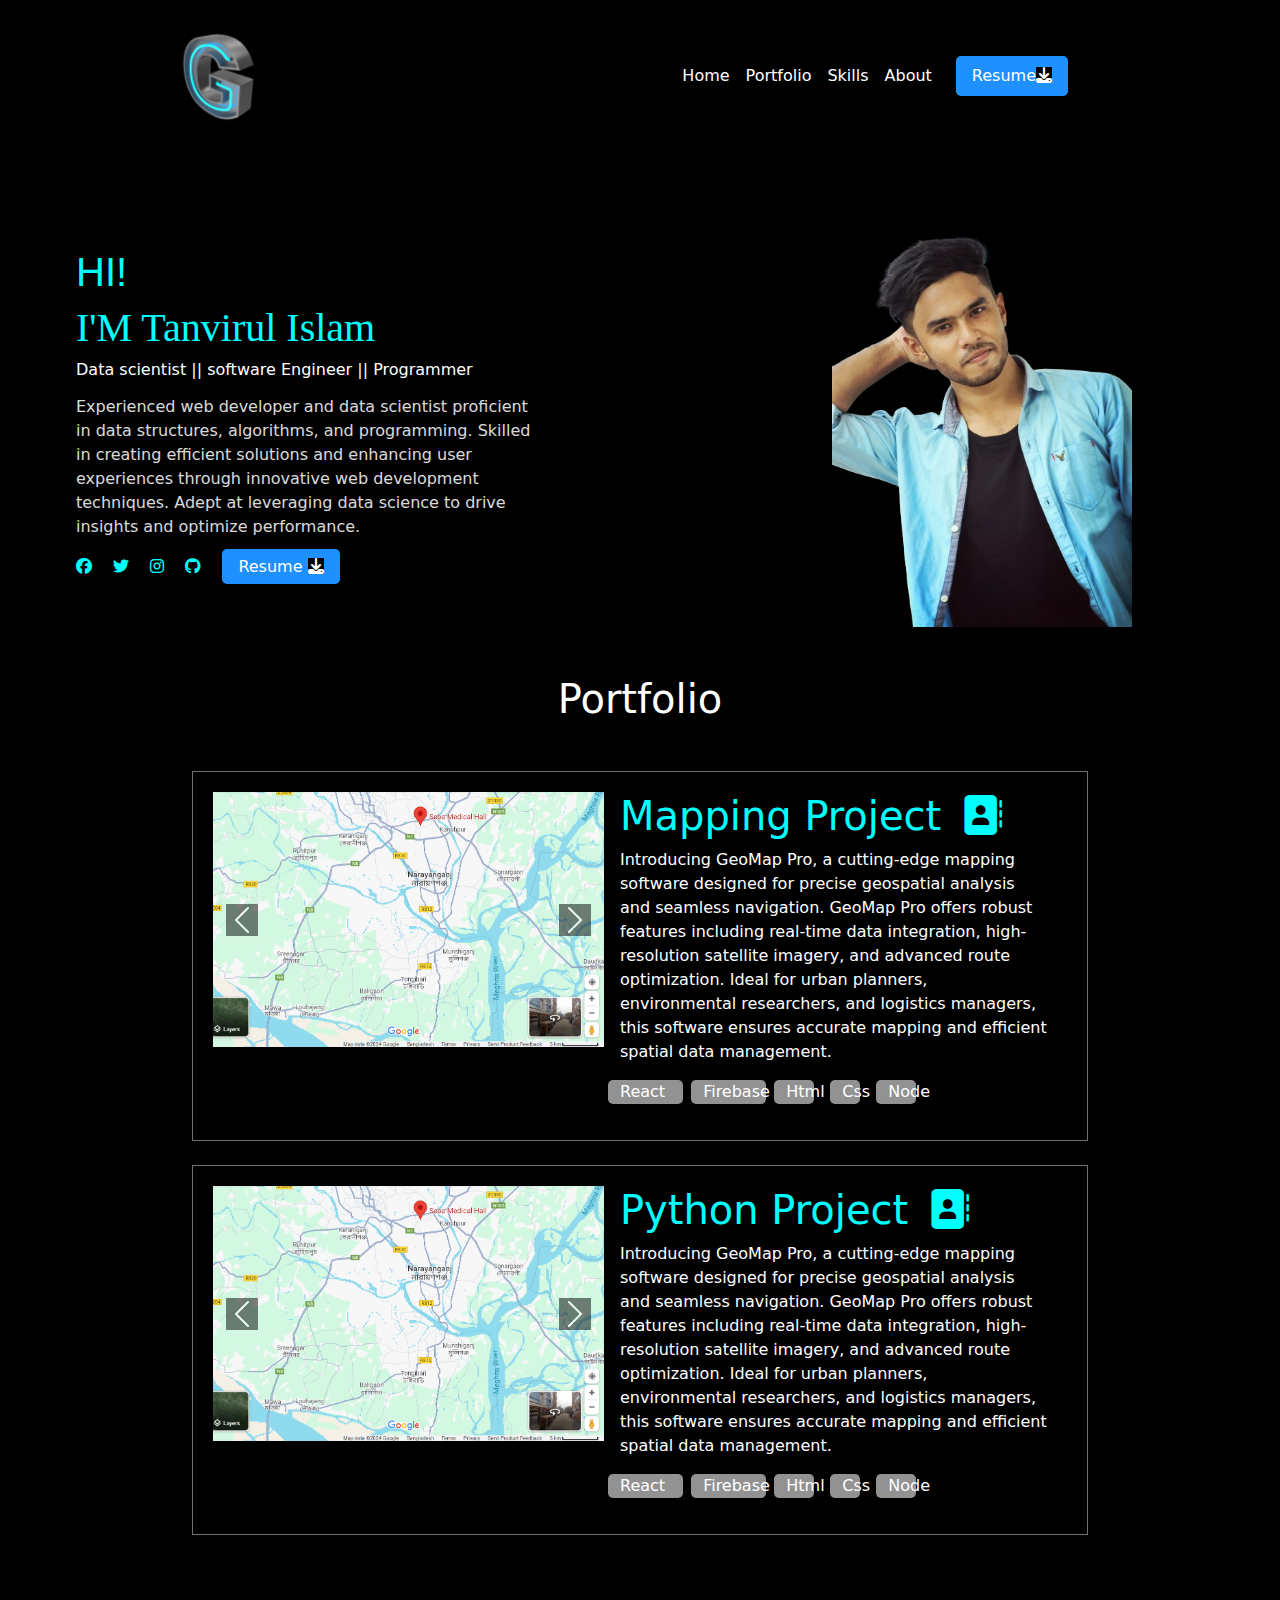
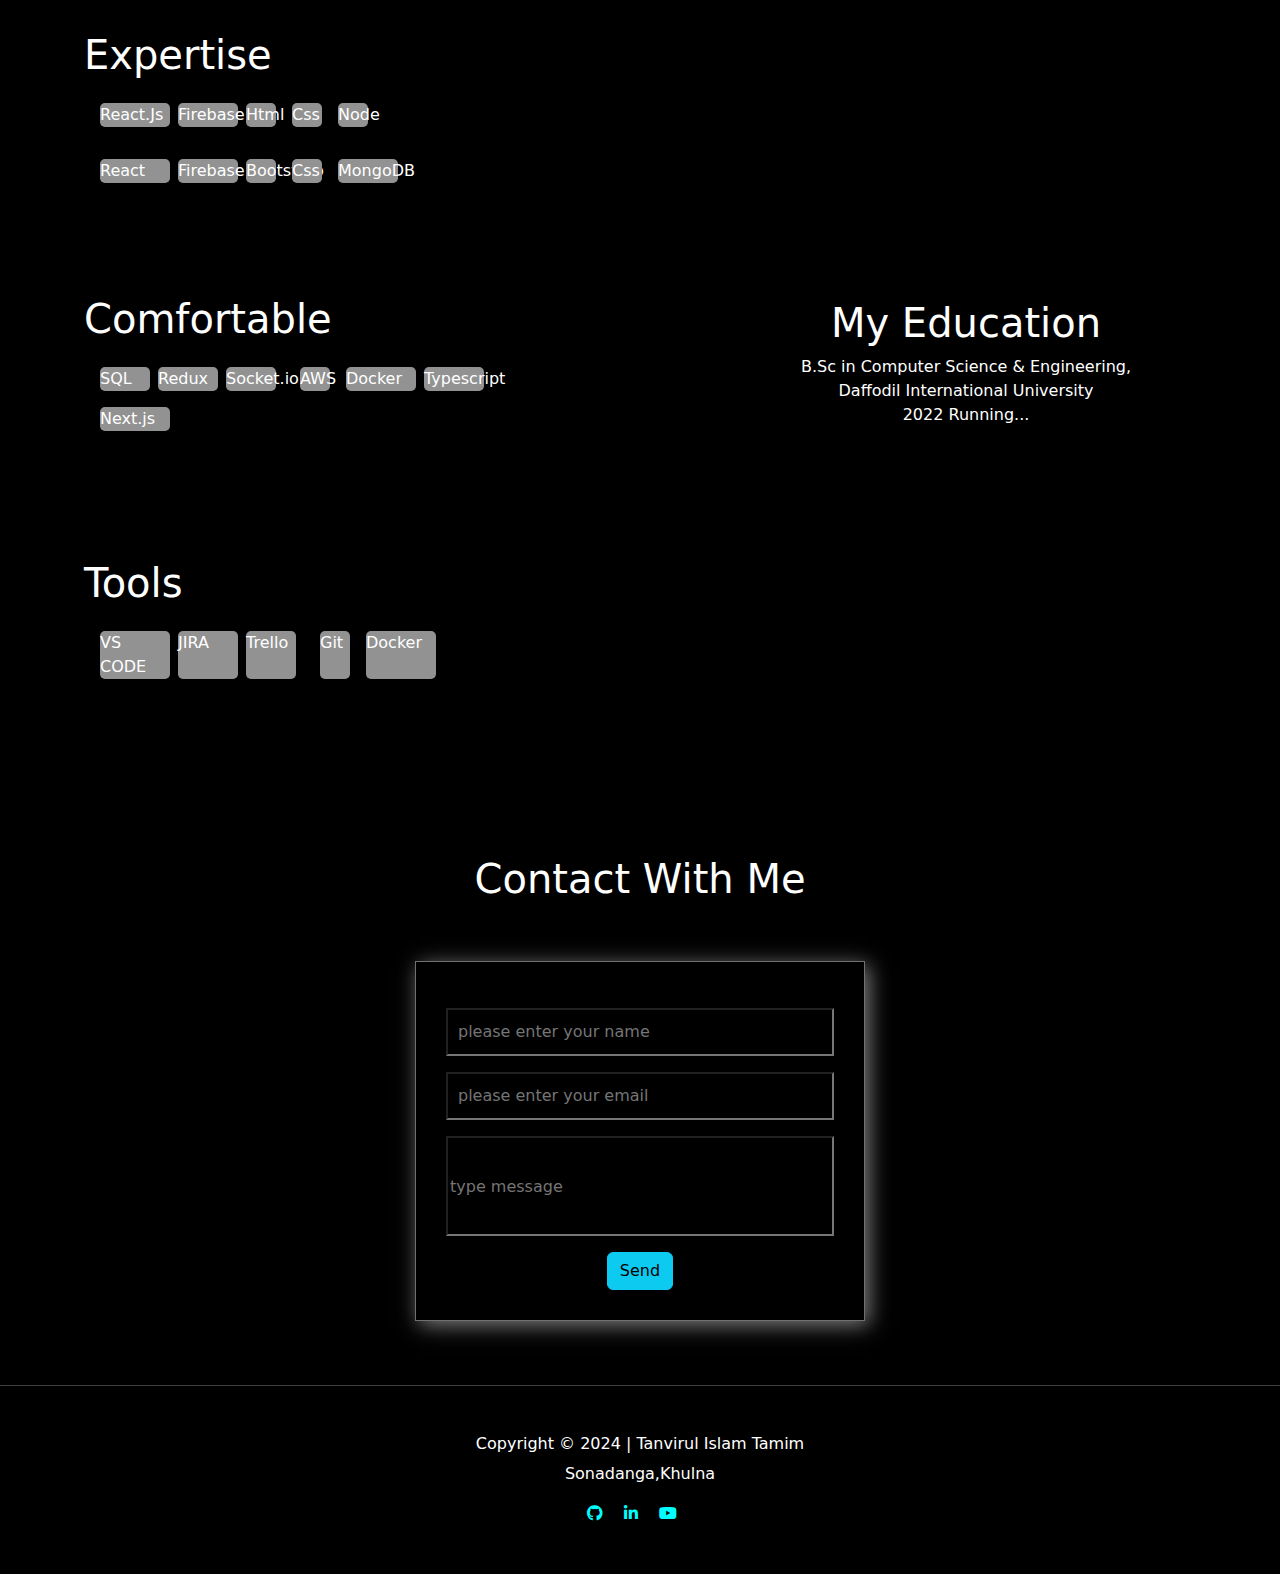
<file: Assignment1/assign.html>
<!DOCTYPE html>
<html lang="en">
<head>
    <meta charset="UTF-8">
    <meta name="viewport" content="width=device-width, initial-scale=1.0">
    <title>Personal Protfolio</title>
    <link rel="stylesheet" href="style.css">
    <link
      href="https://cdn.jsdelivr.net/npm/bootstrap@5.3.3/dist/css/bootstrap.min.css"
      rel="stylesheet"
      integrity="sha384-QWTKZyjpPEjISv5WaRU9OFeRpok6YctnYmDr5pNlyT2bRjXh0JMhjY6hW+ALEwIH"
      crossorigin="anonymous"
    />
    <link
      rel="stylesheet"
      href="https://cdnjs.cloudflare.com/ajax/libs/font-awesome/6.5.2/css/all.min.css"
    />
</head>
<body>
        <header class="">


       <nav class="navbar navbar-expand-lg navbar-light nav-sec">
  <div class="container-fluid">
    <a class="navbar-brand me-2 me-lg-5" href="#">
      <img src="images/Image [w-25].png" alt="Bootstrap" width="125px" height="125px" />
    </a>
    <button class="navbar-toggler" type="button" data-bs-toggle="collapse" data-bs-target="#navbarTogglerDemo03" aria-controls="navbarTogglerDemo03" aria-expanded="false" aria-label="Toggle navigation">
      <span class="navbar-toggler-icon"></span>
    </button>
    <div class="collapse navbar-collapse" id="navbarTogglerDemo03">
      <ul class="navbar-nav ms-auto me-lg-3 mb-2 mb-lg-0">
        <li class="nav-item">
          <a class="nav-link active text-white" aria-current="page" href="#">Home</a>
        </li>
        <li class="nav-item">
          <a class="nav-link text-white" href="#">Portfolio</a>
        </li>
        <li class="nav-item">
          <a class="nav-link text-white" href="#">Skills</a>
        </li>
        <li class="nav-item">
          <a class="nav-link text-white" href="#">About</a>
        </li>
      </ul>
    </div>
    <a href="files/DLD SLIDE details.pdf" download='file' class="download-btn d-inline-block ">Resume<i class="fa fa-download"></i>
    </a>
  </div>
</nav>


        <!-- description bar  -->
    <section class="d-flex row align-items-center container justify-content-between mt-5 ms-3 mb-5">
    <div class="banner-left col-lg-6 col-12 p-5">
        <h1 class="title" style="color: #00FFFF; font-family:Arial, Helvetica, sans-serif;">HI!</h1>
        <h1 style="color: #00FFFF; font-family:Georgia, 'Times New Roman', Times, serif;" class="ml-5">I'M Tanvirul Islam</h1>
        <h6 class="text-white">Data scientist || software Engineer || Programmer</h6>
        <p class="mt-3 text-white" style="opacity: 85%;">
          Experienced web developer and data scientist proficient in data structures, algorithms, and programming. Skilled in creating efficient solutions and enhancing user experiences through innovative web development techniques. Adept at leveraging data science to drive insights and optimize performance.  
        </p>
        <div class="social-icons">
            <i class="fab fa-facebook me-3" style="color: #00FFFF;"></i>
            <i class="fab fa-twitter me-3" style="color: #00FFFF;"></i>
            <i class="fab fa-instagram me-3" style="color: #00FFFF;"></i>
            <i class="fab fa-github me-3" style="color: #00FFFF;"></i>
            <a href="files/DLD SLIDE details.pdf" download='file' class="download-btn ">Resume
        <i class="fa fa-download"></i>
    </a>
        </div>
    </div>
    <div class="banner-right col-12 col-lg-6 text-lg-end mt-lg-0 mt-5 ms-auto">
        <img class="banner-image img-fluid" src="images/tanvir image.jpg" alt="Tanvir">
    </div>

    
         </section>

         <!-- card section -->

         <section class="text-white cardbox0">
  <h1 class="text-center mb-5">Portfolio</h1>
    <div class="d-flex align-items-start cardbox">
        <div id="carouselExample" class="carousel slide me-3 small-devices">
        <div class="carousel-inner col-lg-6 col-12">
            <div class="carousel-item active">
            <img src="images/bd image1.png" class="d-block w-100" alt="...">
            </div>
            <div class="carousel-item">
            <img src="images/bd image2.png" class="d-block w-100" alt="...">
            </div>
        </div>
        <button class="carousel-control-prev" type="button" data-bs-target="#carouselExample" data-bs-slide="prev">
            <span class="carousel-control-prev-icon" aria-hidden="true"></span>
            <span class="visually-hidden">Previous</span>
        </button>
        <button class="carousel-control-next" type="button" data-bs-target="#carouselExample" data-bs-slide="next">
            <span class="carousel-control-next-icon" aria-hidden="true"></span>
            <span class="visually-hidden">Next</span>
        </button>
        </div>
        <div class="right-content col-lg-6 col-12">
         <a href="https://www.google.com/maps/place/Bangladesh/data=!4m2!3m1!1s0x30adaaed80e18ba7:0xf2d28e0c4e1fc6b?sa=X&ved=1t:242&ictx=111" target="_blank" style="text-decoration: none;">
    <h1 style="color: #00FFFF;" class="ms-auto">Mapping Project <i class="fa-solid fa-address-book ms-2"></i></h1>
</a>
        <p>
            Introducing GeoMap Pro, a cutting-edge mapping software designed for precise geospatial analysis and seamless navigation. GeoMap Pro offers robust features including real-time data integration, high-resolution satellite imagery, and advanced route optimization. Ideal for urban planners, environmental researchers, and logistics managers, this software ensures accurate mapping and efficient spatial data management.
        </p>
       <div class="row  d-flex align-items-center" style="text-wrap: wrap;">
        <div class="col-6 col-sm-4 col-md-3 col-lg-2 me-2 mb-3" style="background: #929292; border-radius: 5px;">React</div>
        <div class="col-6 col-sm-4 col-md-3 col-lg-2 mb-3 me-2" style="background: #929292; border-radius: 5px;">Firebase</div>
        <div class="col-6 col-sm-4 col-md-3 col-lg-2 mb-3 me-3" style="background: #929292; border-radius: 5px;width: 40px;">Html</div>

        <div class="col-6 col-sm-4 col-md-3 col-lg-2 mb-3 me-3" style="background: #929292; border-radius: 5px;width: 30px;">Css</div>
        <div class="col-6 col-sm-4 col-md-3 col-lg-2 mb-3 me-2" style="background: #929292; width: 40px; border-radius: 5px;">Node</div>
      </div>
    </div>
        </div>


    <!-- 2nd is  -->

    <div class="d-flex align-items-start mt-4 cardbox">
    <div id="carouselExample01" class="carousel slide me-3 small-devices">
      <div class="carousel-inner col-lg-6 col-12">
        <div class="carousel-item active">
          <img src="images/bd image1.png" class="d-block w-100" alt="...">
        </div>
        <div class="carousel-item">
          <img src="images/bd image2.png" class="d-block w-100" alt="...">
        </div>
      </div>
      <button class="carousel-control-prev" type="button" data-bs-target="#carouselExample01" data-bs-slide="prev">
        <span class="carousel-control-prev-icon" aria-hidden="true"></span>
        <span class="visually-hidden">Previous</span>
      </button>
      <button class="carousel-control-next" type="button" data-bs-target="#carouselExample01" data-bs-slide="next">
        <span class="carousel-control-next-icon" aria-hidden="true"></span>
        <span class="visually-hidden">Next</span>
      </button>
    </div>
    <div class="right-content col-lg-6 col-12">
      <a href="https://www.google.com/maps/place/Bangladesh/data=!4m2!3m1!1s0x30adaaed80e18ba7:0xf2d28e0c4e1fc6b?sa=X&ved=1t:242&ictx=111" target="_blank" style="text-decoration: none;">
    <h1 style="color: #00FFFF;" class="ms-auto">Python Project <i class="fa-solid fa-address-book ms-2"></i></h1>
</a>

      <p>
        Introducing GeoMap Pro, a cutting-edge mapping software designed for precise geospatial analysis and seamless navigation. GeoMap Pro offers robust features including real-time data integration, high-resolution satellite imagery, and advanced route optimization. Ideal for urban planners, environmental researchers, and logistics managers, this software ensures accurate mapping and efficient spatial data management.
      </p>
      <div class="row  d-flex align-items-center" style="text-wrap: wrap;">
        <div class="col-6 col-sm-4 col-md-3 col-lg-2 me-2 mb-3" style="background: #929292; border-radius: 5px;">React</div>
        <div class="col-6 col-sm-4 col-md-3 col-lg-2 mb-3 me-2" style="background: #929292; border-radius: 5px;">Firebase</div>
        <div class="col-6 col-sm-4 col-md-3 col-lg-2 mb-3 me-3" style="background: #929292; border-radius: 5px;width: 40px;">Html</div>

        <div class="col-6 col-sm-4 col-md-3 col-lg-2 mb-3 me-3" style="background: #929292; border-radius: 5px;width: 30px;">Css</div>
        <div class="col-6 col-sm-4 col-md-3 col-lg-2 mb-3 me-2" style="background: #929292; width: 40px; border-radius: 5px;">Node</div>
      </div>
      </div>
    </div>
  </div>
</section>

    </header>

  
    
    <main>
        <div class="contaienr-side text-white row d-flex align-items-center justify-content-center">

                <div class="left-side p-5 col-12 col-sm-12 col-md-6 col-lg-6">
                <div class="p-5">
                    <h1>Expertise</h1>
                <div class="p-3 d-flex flex-wrap">
                    <div class="col-6 col-sm-4 col-md-3 col-lg-2 me-2 mb-3" style="background: #929292; border-radius: 5px; width: 70px;">React.Js</div>
                <div class="col-6 col-sm-4 col-md-3 col-lg-2 mb-3 me-2" style="background: #929292; border-radius: 5px; ;width: 60px;">Firebase</div>
                <div class="col-6 col-sm-4 col-md-3 col-lg-2 mb-3 me-3" style="background: #929292; border-radius: 5px;width: 30px;">Html</div>

                <div class="col-6 col-sm-4 col-md-3 col-lg-2 mb-3 me-3" style="background: #929292; border-radius: 5px;width: 30px;">Css</div>
                <div class="col-6 col-sm-4 col-md-3 col-lg-2 mb-3 me-2" style="background: #929292; width: 30px; border-radius: 5px;">Node</div>
                </div>
                <!-- line 2 -->
                <div class="ms-3 d-flex flex-wrap">
                    <div class="col-6 col-sm-4 col-md-3 col-lg-2 me-2 mb-3" style="background: #929292; border-radius: 5px; width: 70px;">React</div>
                <div class="col-6 col-sm-4 col-md-3 col-lg-2 mb-3 me-2" style="background: #929292; border-radius: 5px; ;width: 60px;">Firebase</div>
                <div class="col-6 col-sm-4 col-md-3 col-lg-2 mb-3 me-3" style="background: #929292; border-radius: 5px;width: 30px;">Bootstrap</div>

                <div class="col-6 col-sm-4 col-md-3 col-lg-2 mb-3 me-3" style="background: #929292; border-radius: 5px;width: 30px;">Css</div>
                <div class="col-6 col-sm-4 col-md-3 col-lg-2 mb-3 me-2" style="background: #929292; width: 60px; border-radius: 5px;">MongoDB</div>
                </div>
                </div>

                <!-- second part  -->
                <div class="p-5">
                    <h1>Comfortable</h1>
                <div class="p-3 d-flex flex-wrap">
                    <div class="col-6 col-sm-4 col-md-3 col-lg-2 me-2 mb-3" style="background: #929292; border-radius: 5px; width: 50px;">SQL</div>
                <div class="col-6 col-sm-4 col-md-3 col-lg-2 mb-3 me-2" style="background: #929292; border-radius: 5px; ;width: 60px;">Redux</div>
                <div class="col-6 col-sm-4 col-md-3 col-lg-2 mb-3 me-4" style="background: #929292; border-radius: 5px;width: 50px;">Socket.io</div>

                <div class="col-6 col-sm-4 col-md-3 col-lg-2 mb-3 me-3" style="background: #929292; border-radius: 5px;width: 30px;">AWS</div>
                <div class="col-6 col-sm-4 col-md-3 col-lg-2 mb-3 me-2" style="background: #929292; width: 70px; border-radius: 5px;">Docker</div>
                <div class="col-6 col-sm-4 col-md-3 col-lg-2 mb-3 me-3" 
                style="background: #929292; width: 60px; border-radius: 5px;">Typescript</div>
                <div class="col-6 col-sm-4 col-md-3 col-lg-2 mb-3 me-2" style="background: #929292; width: 70px; border-radius: 5px;">Next.js</div>
                </div>
                
                </div>

                <!-- part 3  -->

                <div class="p-5">
                    <h1>Tools</h1>
                <div class="p-3 d-flex flex-wrap">
                    <div class="col-6 col-sm-4 col-md-3 col-lg-2 me-2 mb-3" style="background: #929292; border-radius: 5px; width: 70px;">VS CODE</div>
                <div class="col-6 col-sm-4 col-md-3 col-lg-2 mb-3 me-2" style="background: #929292; border-radius: 5px; ;width: 60px;">JIRA</div>
                <div class="col-6 col-sm-4 col-md-3 col-lg-2 mb-3 me-4" style="background: #929292; border-radius: 5px;width: 50px;">Trello</div>

                <div class="col-6 col-sm-4 col-md-3 col-lg-2 mb-3 me-3" style="background: #929292; border-radius: 5px;width: 30px;">Git</div>
                <div class="col-6 col-sm-4 col-md-3 col-lg-2 mb-3 me-2" style="background: #929292; width: 70px; border-radius: 5px;">Docker</div>
                
                </div>
                
                </div>

            </div>
            <div class="right-side text-center col-12 col-sm-12 col-md-6 col-lg-6">
                <h1 sty>My Education</h1>
                <p class="">B.Sc in Computer Science & Engineering, <br> Daffodil International University <br> 2022 Running...</p>
            </div>
        </div>

        <section class=" p-5 text-center">
                <h1 class="text-white mb-5">Contact With Me</h1>
                <div class="row d-flex align-items-center justify-content-center ">
                    <div class=" ">
                        <form class="contact-me" action="">
                    <input class="input-box mt-3" type="text" placeholder="please enter your name" required><br>
                    <input type="email" class="input-box mt-3"  placeholder="please enter your email" required><br>
                    <input type="text" class="message mt-3"  placeholder="type message" required>
                    <br>
                    <button type="submit" class="btn btn-info mt-3">Send</button>
                </form>
                    </div>
                </div>
            </section>

            <hr class="text-white mb-5">
            <section class="text-white text-center mb-5">
    <div class="container">
        <div class="row justify-content-center align-items-center">
            <div class="col-lg-12">
                <h6>Copyright &copy; 2024 | Tanvirul Islam Tamim</h6>
                <p>Sonadanga,Khulna </p>
            </div>
            <div class="col-lg-12">
                <i class="fab fa-github me-3" style="color: #00FFFF;"></i>
                <i class="fab fa-linkedin-in me-3" style="color: #00FFFF;"></i>
                <i class="fab fa-youtube me-3" style="color: #00FFFF;"></i>
            </div>
        </div>
    </div>
</section>



        
    </main>

    <script
      src="https://cdn.jsdelivr.net/npm/bootstrap@5.3.3/dist/js/bootstrap.bundle.min.js"
      integrity="sha384-YvpcrYf0tY3lHB60NNkmXc5s9fDVZLESaAA55NDzOxhy9GkcIdslK1eN7N6jIeHz"
      crossorigin="anonymous"
    ></script>
</body>
</html>
</file>
<file: assignment 2/style.css>
* {
    /* background-color: rgb(0, 0, 0); */
}

.nav-name {
    font-family: Georgia, 'Times New Roman', Times, serif;
    font-style: inherit;
    font-weight: bold;
}

.main-container {
    border: 1px solid gray;
    padding: 10px;
    width: 100%;
}
.card{
    width: 18rem;
    padding: 5px;
}

.card-img{
    box-shadow: 4px 4px 8px gray;
    border-radius: 50px;
    /* padding: 5px; */
    margin-bottom: 10px;
}

.main-container-right{
    width: 19rem;

    display: flex;
    justify-content: start;
    align-items: start;
    border: 1px solid rgb(61, 0, 0);
    border-radius: 5px;
     position: sticky; /* Ensures it stays fixed relative to the viewport */
    top: 0; /* Aligns it to the top of its container */
    margin-top: 20px;
    box-shadow: 4px 4px 8px gray;
    
}
</file>
<file: Module 7-p2/style.css>
.form {
    width: 75%;
    display: flex;
    justify-content: center;
    align-items: center;
    margin: auto;
    padding: 40px;
}

input {
    width: 500px;
    box-shadow: 4px 4px 8px gray;
    border-radius: 5px;
    padding: 5px;
}

.card1 {
    border: 1px solid gray;
    /* padding: 10px; */
    width: 18rem;
    /* box-shadow: 4px 4px 8px gray; */


}

.meal-container {
    justify-content: space-around;
    text-align: center;
    gap: 15px;
    width: 100%;
}

.card{
    width: 20rem;
    padding: 5px;
    box-shadow: 4px 4px 8px gray;
    display: flex;
    justify-content: center;
    align-items: start;
    margin: auto;
    
}
.card-img2{
    box-shadow: 4px 4px 8px gray;
    border-radius: 10px;
    padding: 5px;
}
</file>
<file: practice 2.5/style.css>
*{
    margin: 0px;
    padding: 0px;
}
.main-header{
    background-image: url('Div\ [banner]\ \(2\).png');
    position: relative;
} 
nav{
    display: flex;
    justify-content: space-between;
    padding-top: 30px;
    margin-left: 80px;
    margin-right: 80px;
}
.logo{
    width: 80px;
    height: 80px;
}
ul{
    display: flex;
    gap: 40px;
}
li{
    color: #FB9D5C;
    list-style: none;
    font-size: 18px;
    font-style:inherit;
}
.banner-btn{
    margin-top: 5px;
    text-align: center;
    padding: 4px 8px;
    align-items: center;
    justify-content: center;
}
.banner-para{
    color: #FB9D5C;
}
.banner-header{
    /* text-align: center; */
    color: white;
    font-style: italic;
    font-weight: bold;
    font-size: 35px;
}
.banner-container{
    display: flex;
    align-items: center;
    justify-content: space-between;
    margin-left: 110px;
    margin-right: 70px;
    
    
}
.banner-img{
    
    margin-top: -68px;
    width:300px;
    margin-bottom: block;
}
.banner-left{
    text-align: center;

}
.banner-right{
    width: 50%;
}
.image-center{
    background-color: rgba(243, 237, 237, 0.434);
    display: flex;
    flex-wrap: wrap;
    margin-top:-5px;
    margin-left: 50px;
    margin-right: 50px;
    justify-content: center;
}
.images{
    padding: 30px;
}
.service-container{
    margin-top: 30px;
}
.service-title{
    text-align: center;
    font-size: 40px;
}
.service-image{
    display: block;
    width: 10%;
    margin-left: auto;
    margin-right: auto;
}
.service-para{
    text-align: center;
    line-height: 1.5;
}
.service-card{
    width: 300px;
    height: 280px;
    border: .5px solid gray;
    text-align: center;
    margin: 40px;
    padding: 10px;
}
.service-img{
    margin: 10px;
    
}
.service-img2{
    margin-top: 8px;
}
.service-des{
    margin-top: 12px;
    line-height: 1.5;
}
.services{
    margin-top: 30px;
    display: flex;
    justify-content: center;
    flex-wrap: wrap;
}
.hire-us{
    display: flex;
    flex-wrap: wrap;
    justify-content: space-between;
    padding-left: 70px;
    padding-right: 30px;
    padding-top: 50px;
}
.hire-us-image{
    width: 480px;
}
.hire-us-right{
    width: 50%;
    margin-right: 50px;
    line-height: 1.3;
}
.hire-us-btn{
    padding: 10px 25px;
    border-style: none;
    background-color: #0DCAF0;
    border-radius: 4px;

}
.inline{
    font-size:40px;
    
}
.h1-color{
    color: #FB9D5C;
    /* text-size-adjust: 25px; */
}
.get{
    display: flex;
    gap: 20px;
    margin-top: 10px;
}
footer{
    background-color:black;
    color: white;
    margin-top: -10px;
    position: relative;
}
.footer-container{
    display: flex;
    /* flex-wrap: wrap; */
    padding: 50px;

}

.learn-more{
    width: 400px;
    text-align: center;
}
.list{
    color: white;
}
.security-m{
    color: #FB9D5C;
}
.logo-2{
    width: 40px;
    height: 40px;
}
.learn-more-2{
    display: flex; 
    align-items: center;
    gap: 10px;
}
.learn-more-col{
    display: flex;
    align-items: center;
    gap: 20px;
}
.more{
    width: 300px;
}
.learn-more-address{

}
.learn-more-color{
    color: #FB9D5C;
}
</file>
<file: practice 3.5/style.css>
.item-overlay {
  position: absolute;
  top: 55%;
  left: 50%;
  width: 45%;
  height: 35%;
  background-color: black;
  justify-content: end;
  align-items: center;
  border-radius: 10px;
  text-wrap: wrap;
}


.item-content {
  text-align: start;
  color: white;
  padding: 20px;
  
}


.club-sec {
  margin-top: 80px;
}


.containers {
  display: flex;
  width: 120px;
  height: 120px;
  /* padding: 50px 0; */
  border-radius: 8px;
  background: #fff;
  row-gap: 30px;
  flex-direction: column;
  align-items: center;
}
.circular-progress::before {
  content: '';
  position: absolute;
  height: 95px;
  width: 95px;
  border-radius: 50%;
  background-color: #fff;
}
.circular-progress {
  position: relative;
  height: 120px;
  width: 120px;
  border-radius: 50%;
  background: conic-gradient(#7d2ae8 300.6deg, #ededed 0deg);
  display: flex;
  align-items: center;
  justify-content: center;
}
.red {
  background: conic-gradient(#e82a2a 300.6deg, #ededed 0deg);
}
.green {
  background: conic-gradient(#00a20b 300.6deg, #ededed 0deg);
}
.progress-value {
  position: relative;
  font-size: 40px;
  font-weight: 600;
  color: #010101;
}
.text {
  font-size: 30px;
  font-weight: 500;
  color: #606060;
}

.card1 {
  border: none;
  position: relative;
  padding: 0%;
  flex: 0 0 calc(50% - 10px);
}
.card1:last-child{
  flex: 100%;
}

.card1::before {
  content: '';
  position: absolute;
  top: 0%;
  left: 0;
  width: 100%;
  height: 100%;
  border-radius: 13px;
  background-color: rgba(0, 0, 0, 0.5);
}



.card1-img-overlay {
  margin-top: 100px;
  position: absolute;
  transform: translate(10%, 20%);
  color: white;
  text-wrap: wrap;
}
.card3-img-overlay{
  position: absolute;
  color: white;
  transform: translate(10%, 150%);
  text-wrap: wrap;
}
.star{
  color: orange;
}


.pkard {
    flex-basis: calc(50% - 10px); /* Adjust as needed */
    margin-left: 10px; /* Adjust as needed */
    margin-bottom: 20px;
    }

.accordion-item {
      border: none;
    }

    hr{
      padding: 0;
      margin: 0;
    }
.accordion-button::after{
  background-image: url("data:image/svg+xml,%3Csvg xmlns='http://www.w3.org/2000/svg' viewBox='0 0 448 512'%3E%3C!--!Font Awesome Free 6.5.2 by @fontawesome - https://fontawesome.com License - https://fontawesome.com/license/free Copyright 2024 Fonticons, Inc.--%3E%3Cpath d='M256 80c0-17.7-14.3-32-32-32s-32 14.3-32 32V224H48c-17.7 0-32 14.3-32 32s14.3 32 32 32H192V432c0 17.7 14.3 32 32 32s32-14.3 32-32V288H400c17.7 0 32-14.3 32-32s-14.3-32-32-32H256V80z'/%3E%3C/svg%3E");
}
.accordion-button:not(.collapsed)::after {
  background-image: url("data:image/svg+xml,%3Csvg xmlns='http://www.w3.org/2000/svg' viewBox='0 0 448 512'%3E%3C!--!Font Awesome Free 6.5.2 by @fontawesome - https://fontawesome.com License - https://fontawesome.com/license/free Copyright 2024 Fonticons, Inc.--%3E%3Cpath d='M432 256c0 17.7-14.3 32-32 32L48 288c-17.7 0-32-14.3-32-32s14.3-32 32-32l352 0c17.7 0 32 14.3 32 32z'/%3E%3C/svg%3E");
}

.font-style{
  font-weight: bold;

}
.div1{
background-color: #BCED6D;
opacity: 30%;
  width: 100%;
  height: 25vh;
  padding: 10px;
  border-radius: 10px;
}
.div3{
background-color: #FDDD5F;
opacity: 30%;
  width: 100%;
  height: 25vh;
  padding: 10px;
  border-radius: 10px;
}
.phone{
  color: #81B823;
}
.div2{
  position: absolute;
  left: 20%;
  top: 15%;
}
.div4{
   position: absolute;
  bottom: 38%;
  left: 20%;
}
.email{
  color: #ffcd06;
  width: 30%;
}
.emails{
  font-family: fantasy;
}
.number{
  font-family:fantasy;
}
.div4{
   position: absolute;
  bottom: 38%;
  left: 20%;
}
.div5{
background-color: #FDDD5F;
opacity: 30%;
  width: 100%;
  height: 25vh;
  padding: 10px;
  border-radius: 10px;
}
.div6{
   position: absolute;
  bottom: 8%;
  left: 20%;
}
.location{
   color: green;
}
.set {
    display: flex;
    justify-content: center;
    align-items: center;
    background-color: rgba(167, 167, 167,10%);
    height: 150px;
    border-radius: 10px;
  }
  li{
    text-align: left;
    list-style: none;

  }

  footer{
    margin-top: 40px;
    padding-top: 60px;
    padding-bottom: 60px;
  }

@media only screen and (max-width: 600px) {
  .card1 {
    flex: 100%;
    margin-bottom: 20px;
  }
  .cards {
    padding: 10px;
  }

  .card1-img-overlay {
    position: absolute;
    transform: translate(10%, -7%);
    color: white;
  }
  .card3-img-overlay {
    position: absolute;
    transform: translate(10%, 50%);
    color: white;
  }
.card-img1 {
  width: 100%;
  height: 280px;
}
.pkard{
  flex: 100%;
 
}
.pkard0{
  padding: 10px;
}

  .product-content {
    display: flex;
    flex-direction: column;
    align-items: center;
  }

  .left-img {
    width: 100%;
    margin-bottom: 20px;
  }

  .left-img img {
    width: 100%;
    height: 300px;
  }

  .right-content {
    text-align: left;
  }

  .icon {
    justify-content: left;
  }

  .price {
    justify-content: left;
  }
  .form-edit{
    margin-top: 10px;
    display: flex;
    flex-direction: column;
  }

  footer .text-s {
    text-align: center;
  }
    footer .col-6,
  footer .col-lg-3 {
    display: flex;
    flex-direction: column;
    align-items: center;
    margin-top: 20px;
  }
  .col-lg-2, .col-12{
     display: flex;
    flex-direction: column;
    align-items: center;
    margin-top: 20px;
  }


 .div1, .div3, .div5 {
    width: 100%;
    background-color: #ff9800; /* Adjust color as needed */
    height: 150px; /* Adjust height as needed for small screens */
    margin-bottom: 30px;
  }
  .div6{
    position: absolute;
  bottom: 15%;
  left: 20%;
  }
}
</file>
<file: Assignment1/style.css>
*{
    background-color: #000000; /* or any other dark color you prefer */
}

.navbar{
   padding-left: 140px !important;
  padding-right: 200px !important; 
}
.navbar-nav {
  background-color: transparent; 
}
.navbar-toggler-icon {
      background-color: white;
    }

.download-btn{
    background-color: DodgerBlue;
    color: white;
    padding: .5rem 1rem;
    text-decoration: none;
    border-radius:5px;
}

.download-btn:hover {
    background-color: RoyalBlue;
  }
  .banner-right img{
    width: 300px;
    margin-left: 80px;
    
  }
.carousel {
    width: 50%;
    margin-right: auto;
}

.right-content {
    margin-right: 20px;
}
.cardbox{
    width: 70%;
    margin:0 auto;
    padding: 20px; 
    border: 1px solid #717070; 
    box-shadow: 0 0 10px rgba(0, 0, 0, 0.1);
}.contact-me {
    padding: 30px; /* Reduced padding */
    max-width: 450px; /* Set maximum width */
    box-shadow: 4px 4px 20px gray;
    border: 1px solid #717070;
    text-align: center;
    margin: auto;
    margin-top: 10px;
}

.input-box {
    padding: 10px;
    width: 100%; /* Adjusted width */
    margin-top: 10px;
}

.message {
    margin-top: 15px;
    height: 100px;
    width: 100%; 
}

.submit-btn {
    width: 100%;
    padding: 15px;
    background-color: royalblue;
    color: white;
    border: none;
    margin-top: 20px;
}

@media (max-width: 768px) {
  .navbar {
    padding-left: 20px !important;
    padding-right: 20px !important;
  }

  .navbar-nav {
    flex-direction: column !important;
    align-items: flex-start !important;
  }

  .navbar-nav .nav-item {
    margin-bottom: 10px;
  }

  .download-btn {
    display: block;
    margin-top: 10px;
  }

  .banner-right .banner-image {
    display: flex;
    align-items: center;
    margin: auto;
  }

  .cardbox0 {
    padding: 20px;
  }

  .small-devices {
    width: 100%;
  }

  .cardbox {
    width: 100%;
    flex-direction: column;
    align-items: center;
  }

  .cardbox .carousel-inner {
    width: 100%;
  }

  .cardbox .right-content {
    width: 100%;
    margin-top: 20px;
  }

}
</file>
